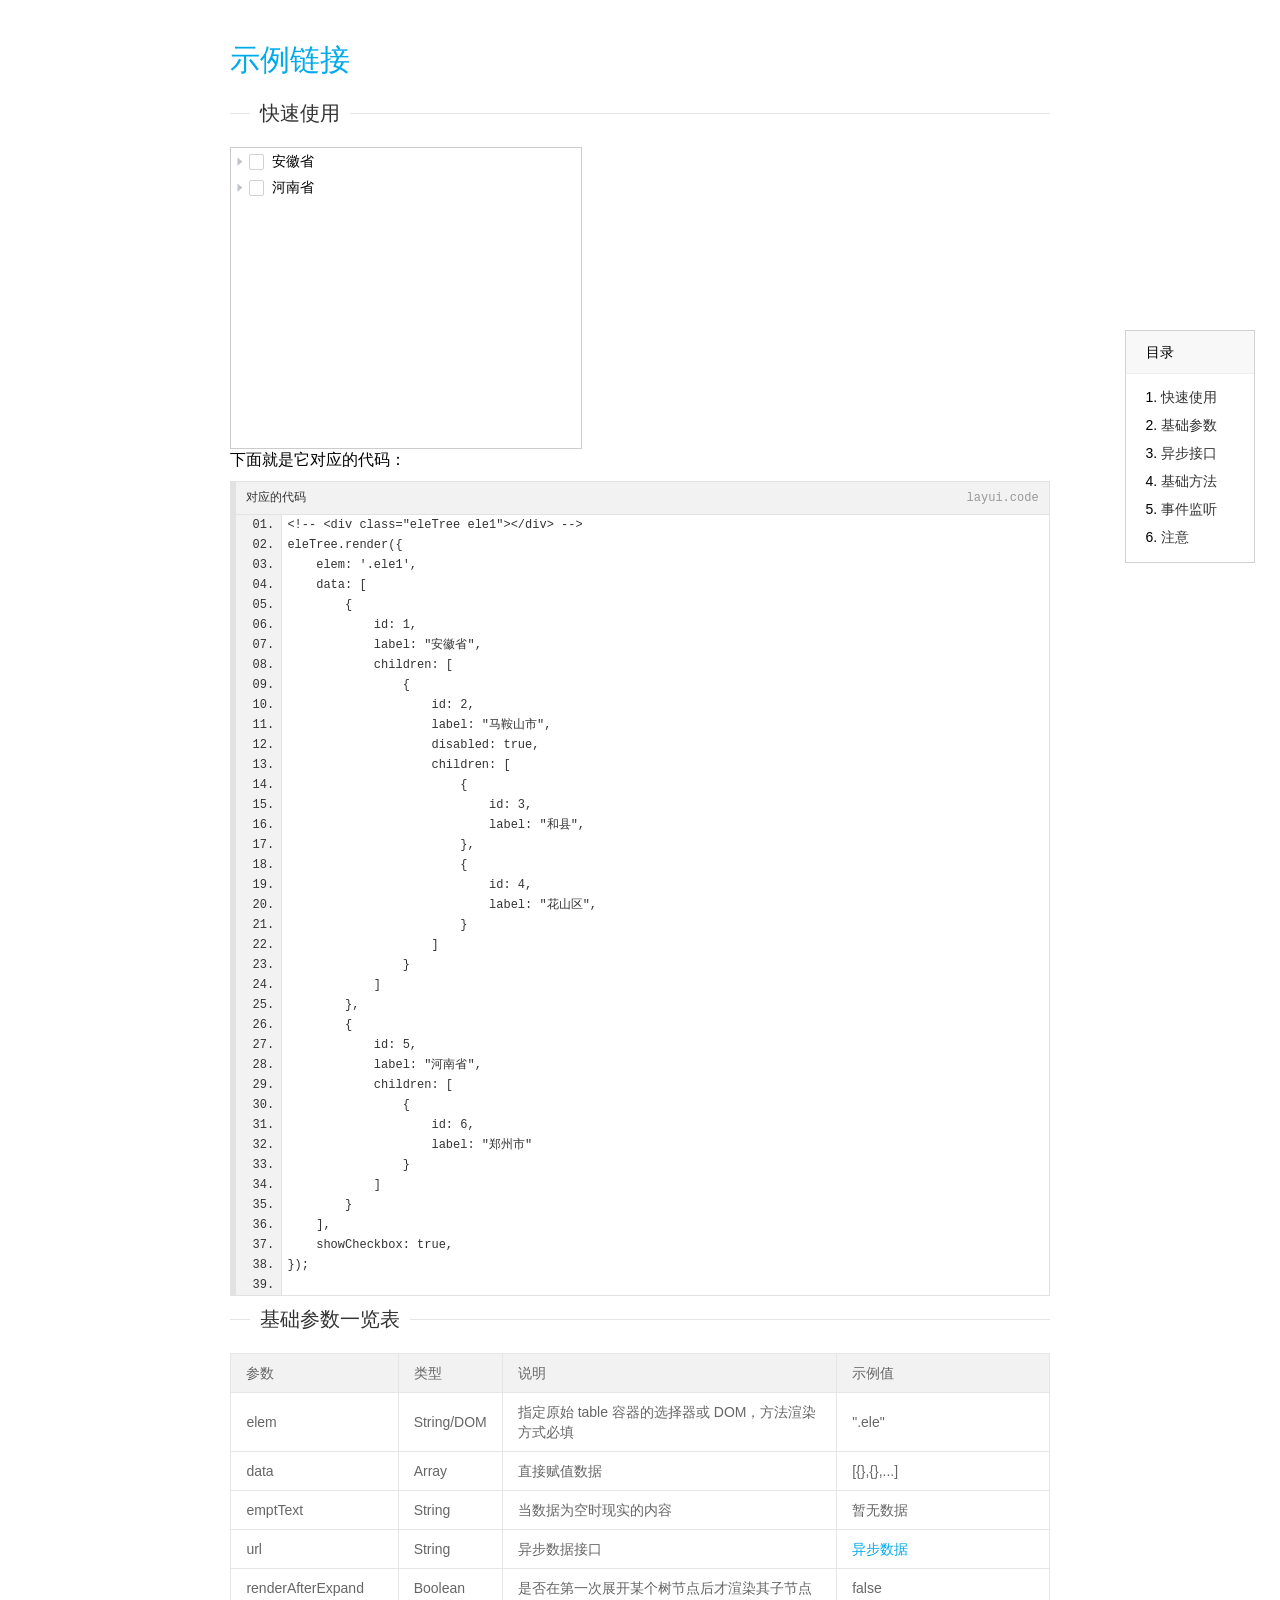
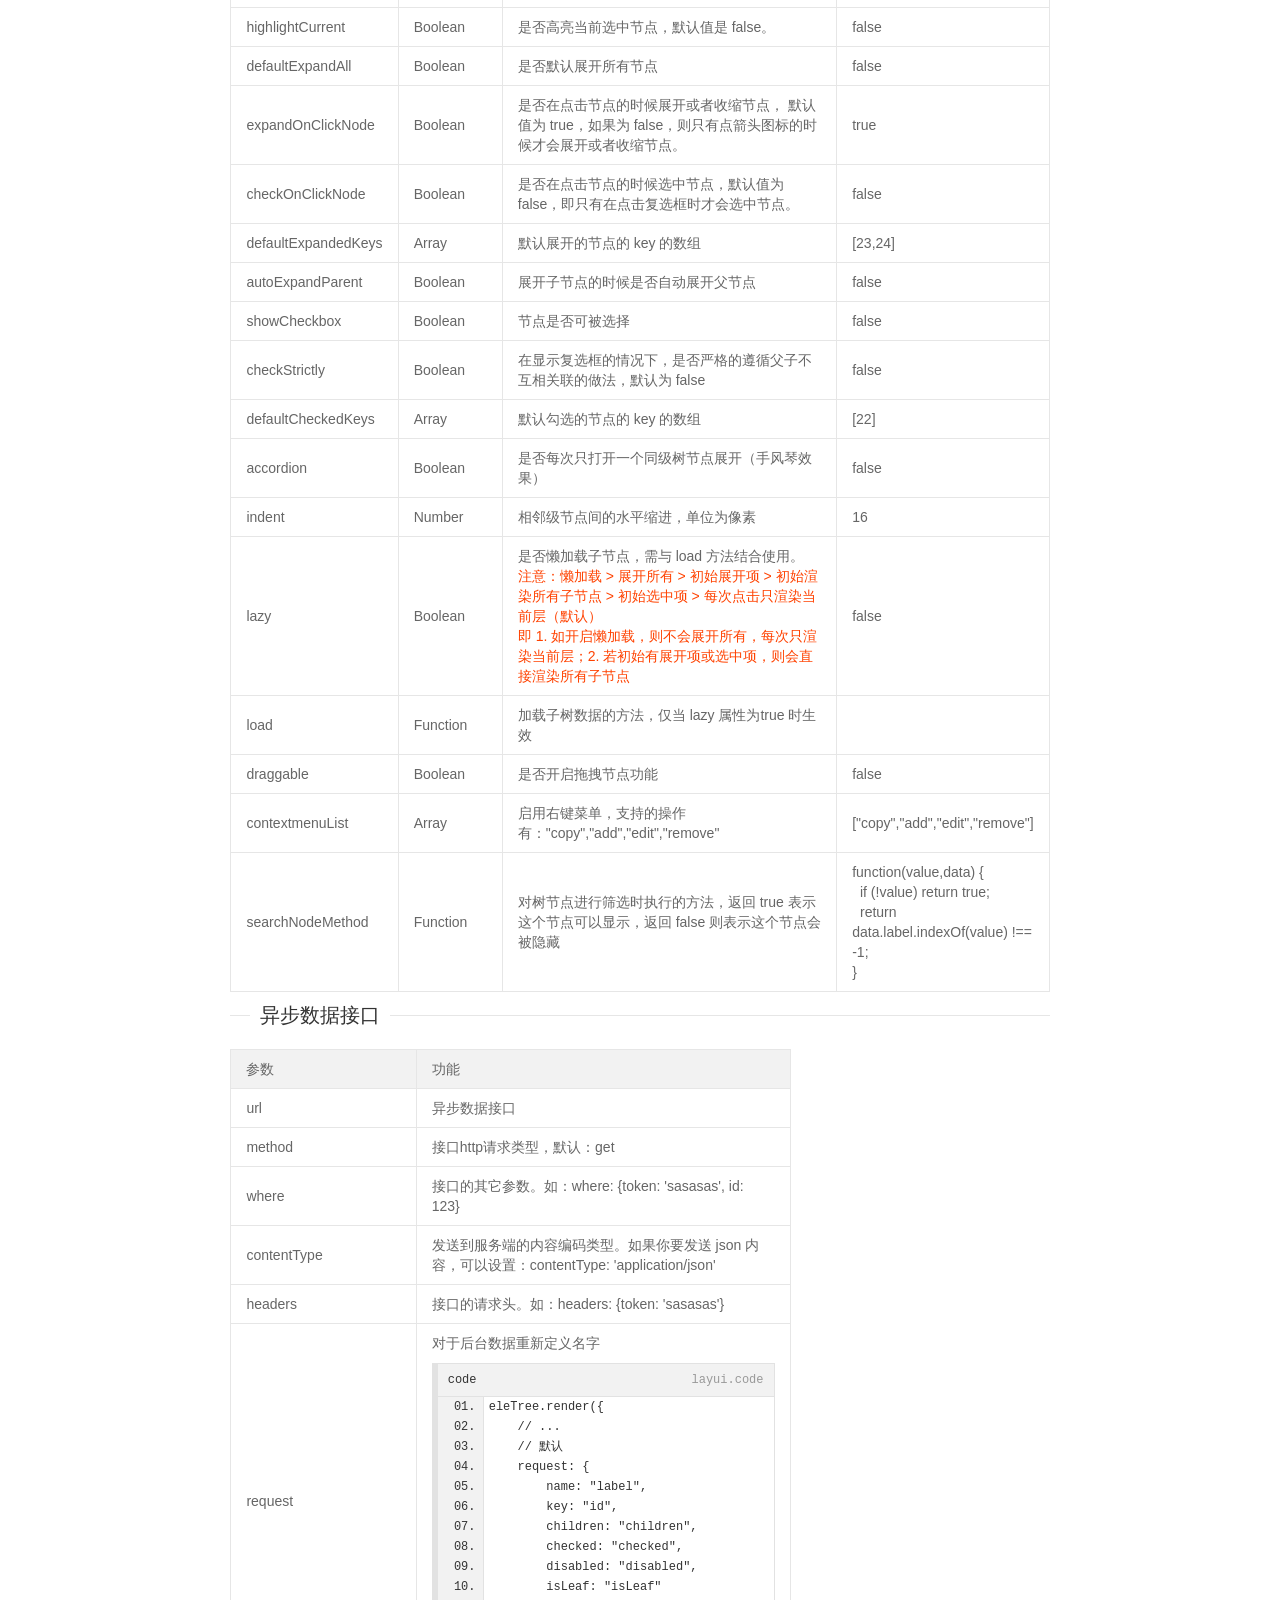
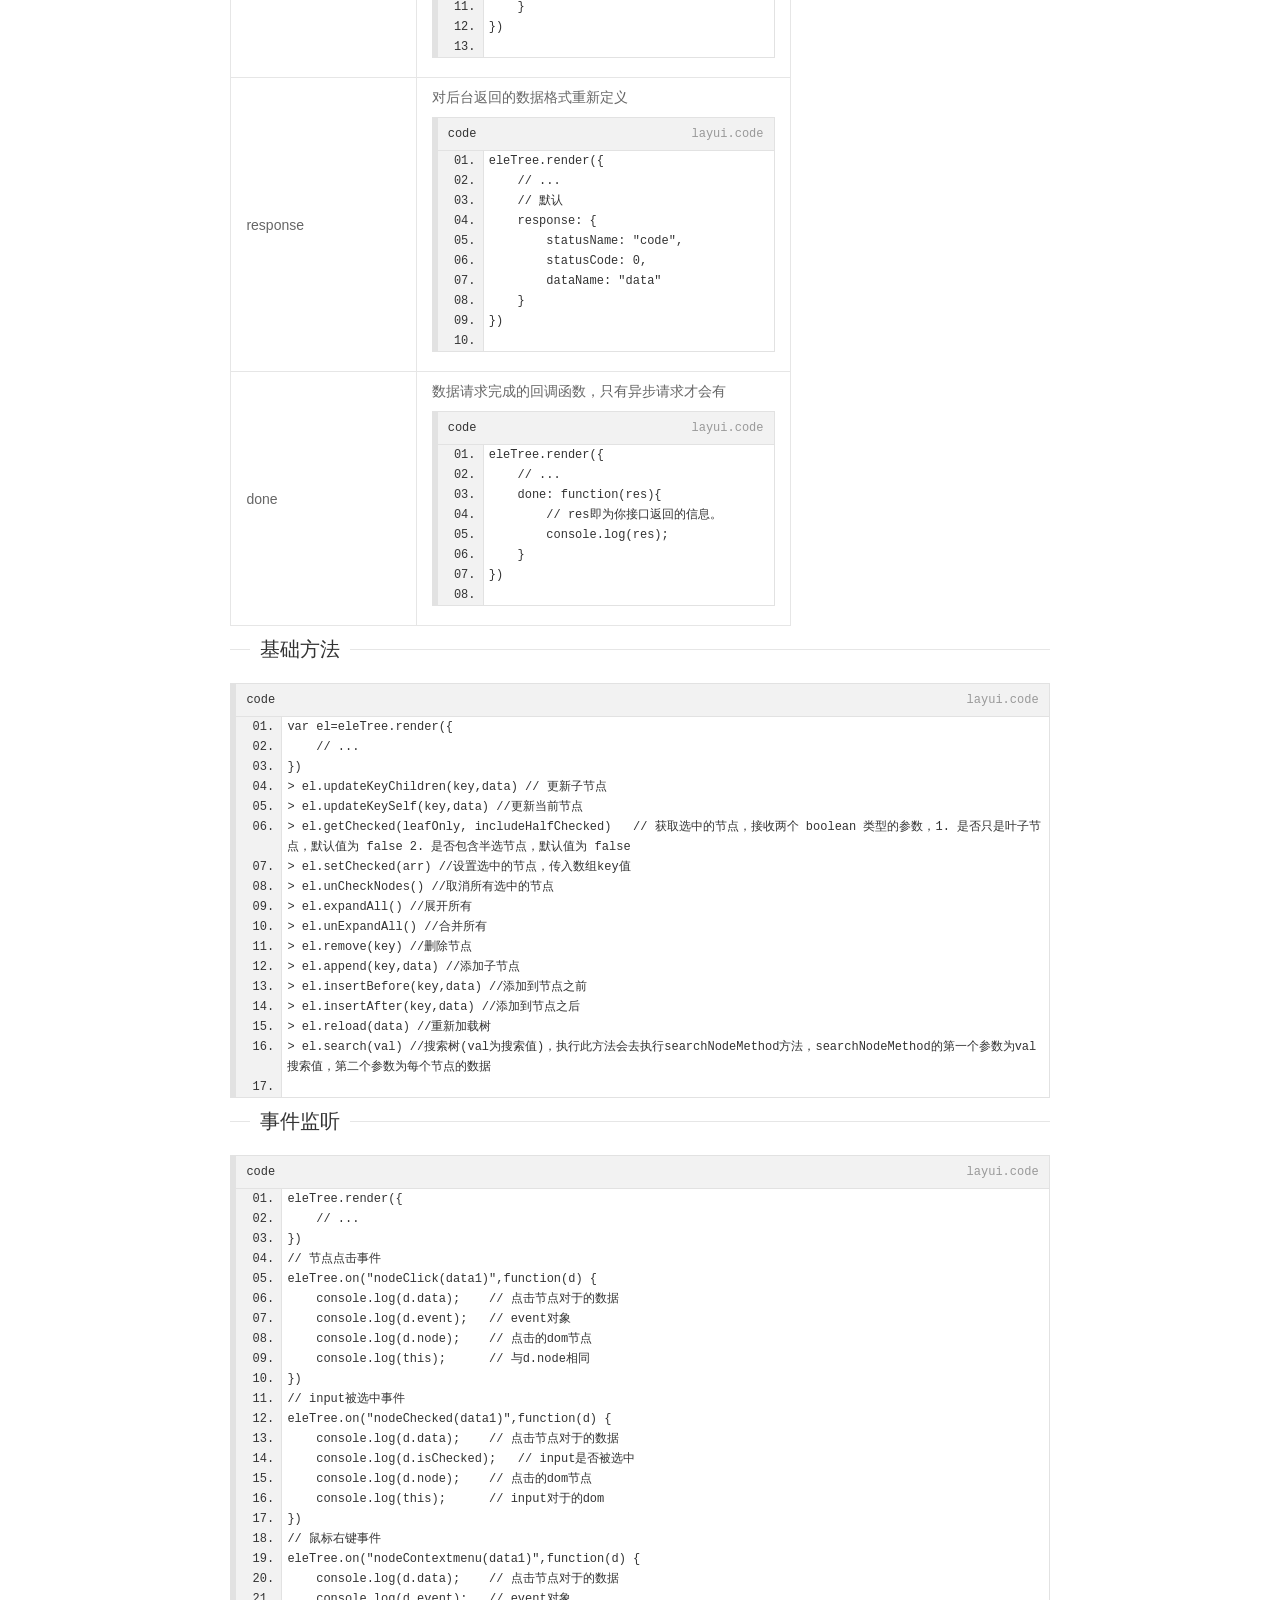
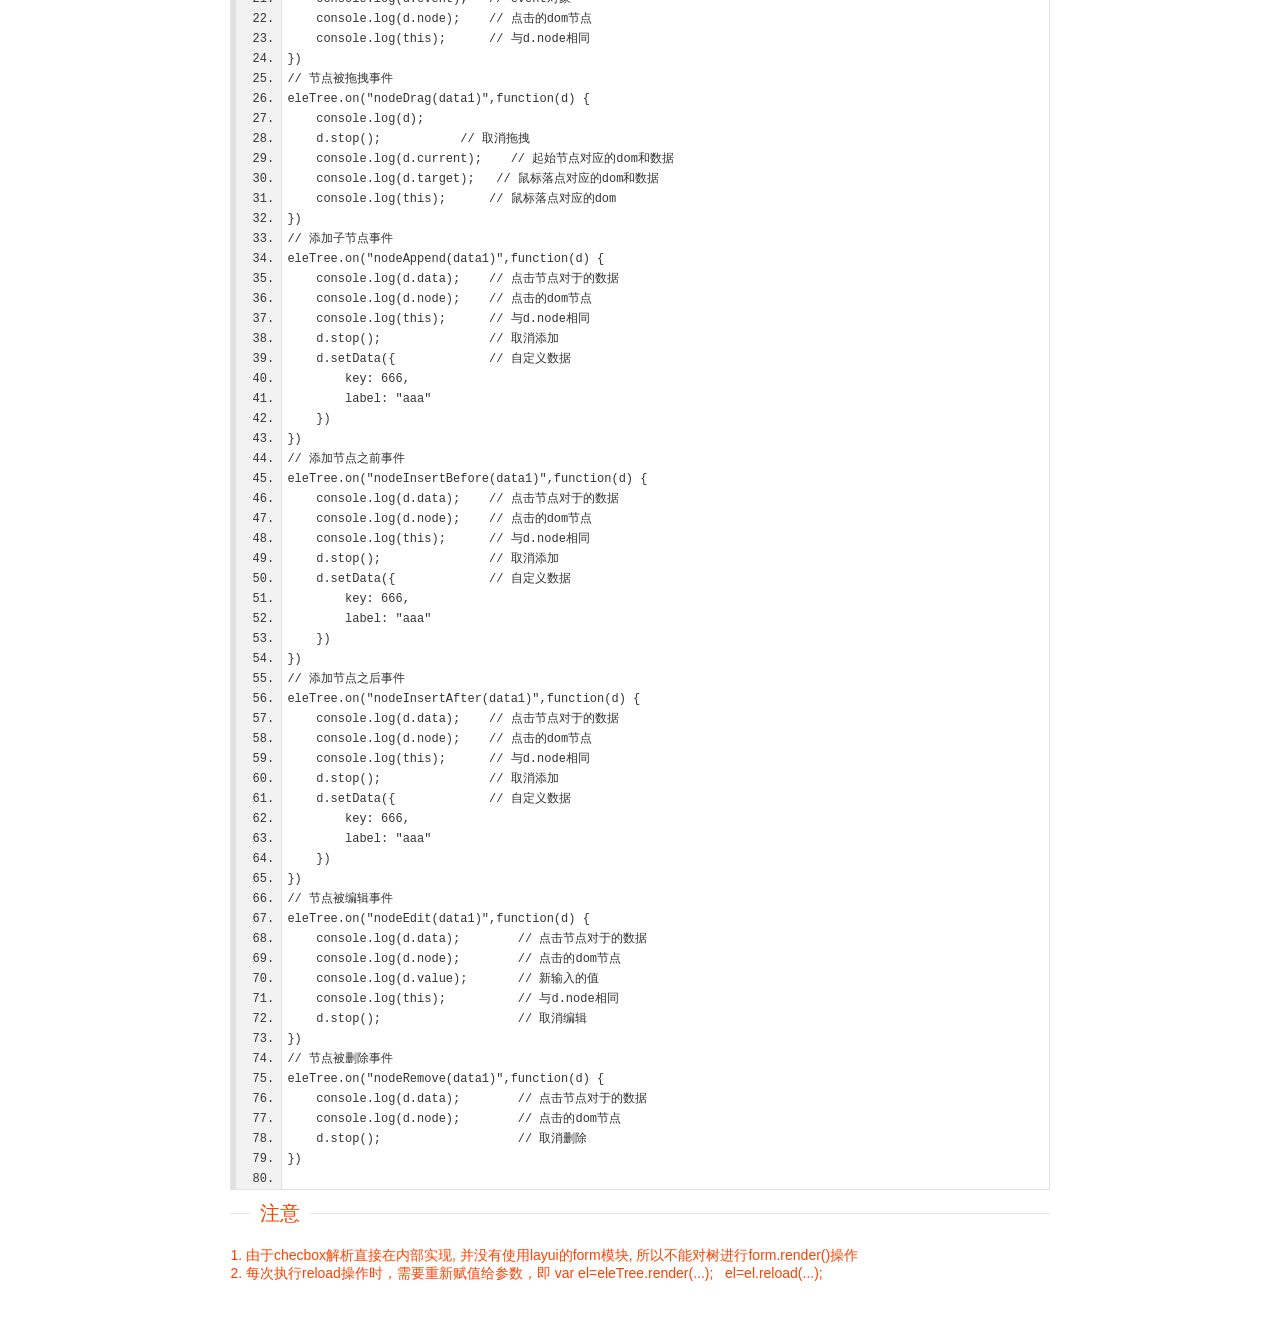
<file: src/main/webapp/web/common/eleTree/eleTree/index.html>
<!DOCTYPE html>
<html lang="en">
<head>
    <meta charset="UTF-8">
    <meta name="viewport" content="width=device-width, initial-scale=1.0">
    <meta http-equiv="X-UA-Compatible" content="ie=edge">
    <title>Document</title>
    <link rel="stylesheet" href="../layui/css/layui.css" media="all">
    <link rel="stylesheet" href="../eleTree/eleTree.css" media="all">
    <style>
        html,body{
            width: 80%;
            margin: 0 auto;
            background-color: #fff;
            padding: 15px 0px 30px 0px;
        }
        .eleTree{
            width: 350px;
            height: 300px;
            border: 1px solid #ccc;
            overflow: hidden;
        }
        .red{
            color: #ff4200;
        }
        .blue{
            color: #01AAED;
        }
        a:hover{
            color: #01AAED;
        }

        .nav{
            position: fixed;
            right: 25px;
            top: calc(50% - 120px);
            border: 1px solid #d2d2d2;
            background-color:#fff;
            z-index: 100000;
        }
        .nav-title{
            background-color: #F8F8F8; 
            padding:0 80px 0 20px;
            margin: 0px;
            height: 42px;
            line-height: 42px;
            border-bottom: 1px solid #eee;
        }
        .nav ul{
            padding:10px 0px 10px 35px;
        }
        .nav ul li{
            padding: 5px 0px;
            list-style-type: decimal;
        }
        .nav ul a{
            color: #333;
            font-size: 14px;
            text-decoration: none;
        }
    </style>
</head>
<body>
    <div class="nav">
        <h5 class="nav-title">目录</h5>
        <ul>
            <li><a href="#use">快速使用</a></li>
            <li><a href="#options">基础参数</a></li>
            <li><a href="#async">异步接口</a></li>
            <li><a href="#baseMethod">基础方法</a></li>
            <li><a href="#eventLis">事件监听</a></li>
            <li><a href="#notice">注意</a></li>
            
        </ul>
    </div>
    <a href="../eleTree/test.html" class="blue" style="line-height: 60px;font-size: 30px;">示例链接</a>
    <fieldset class="layui-elem-field layui-field-title site-title">
        <legend>
            <a name="use">快速使用</a>
        </legend>
    </fieldset>
    <div class="content1">
        <div class="eleTree ele1"></div>
        <h3>下面就是它对应的代码：</h3>
        <pre class="layui-code pre1">
<!-- <div class="eleTree ele1"></div> -->
eleTree.render({
    elem: '.ele1',
    data: [
        {
            id: 1,
            label: "安徽省",
            children: [
                {
                    id: 2,
                    label: "马鞍山市",
                    disabled: true,
                    children: [
                        {
                            id: 3,
                            label: "和县",
                        },
                        {
                            id: 4,
                            label: "花山区",
                        }
                    ]
                }
            ]
        },
        {
            id: 5,
            label: "河南省",
            children: [
                {
                    id: 6,
                    label: "郑州市"
                }
            ]
        }
    ],
    showCheckbox: true,
});
        </pre> 
    </div>

    <fieldset class="layui-elem-field layui-field-title site-title">
        <legend>
            <a name="options">基础参数一览表</a>
        </legend>
    </fieldset>
    <table class="layui-table">
        <colgroup>
            <col width="100">
            <col width="100">
            <col>
            <col width="150">
        </colgroup>
        <thead>
            <tr>
                <th>参数</th>
                <th>类型</th>
                <th>说明</th>
                <th>示例值</th>
            </tr> 
        </thead>
        <tbody>
            <tr>
                <td>elem</td>
                <td>String/DOM</td>
                <td>指定原始 table 容器的选择器或 DOM，方法渲染方式必填</td>
                <td>".ele"</td>
            </tr>
            <tr>
                <td>data</td>
                <td>Array</td>
                <td>直接赋值数据</td>
                <td>[{},{},...]</td>
            </tr>
            <tr>
                <td>emptText</td>
                <td>String</td>
                <td>当数据为空时现实的内容</td>
                <td>暂无数据</td>
            </tr>
            <tr>
                <td>url</td>
                <td>String</td>
                <td>异步数据接口</td>
                <td><a href="#async" class="blue">异步数据</a></td>
            </tr>
            <tr>
                <td>renderAfterExpand</td>
                <td>Boolean</td>
                <td>是否在第一次展开某个树节点后才渲染其子节点</td>
                <td>false</td>
            </tr>
            <tr>
                <td>highlightCurrent</td>
                <td>Boolean</td>
                <td>是否高亮当前选中节点，默认值是 false。</td>
                <td>false</td>
            </tr>
            <tr>
                <td>defaultExpandAll</td>
                <td>Boolean</td>
                <td>是否默认展开所有节点</td>
                <td>false</td>
            </tr>
            <tr>
                <td>expandOnClickNode</td>
                <td>Boolean</td>
                <td>是否在点击节点的时候展开或者收缩节点， 默认值为 true，如果为 false，则只有点箭头图标的时候才会展开或者收缩节点。</td>
                <td>true</td>
            </tr>
            <tr>
                <td>checkOnClickNode</td>
                <td>Boolean</td>
                <td>是否在点击节点的时候选中节点，默认值为 false，即只有在点击复选框时才会选中节点。</td>
                <td>false</td>
            </tr>
            <tr>
                <td>defaultExpandedKeys</td>
                <td>Array</td>
                <td>默认展开的节点的 key 的数组</td>
                <td>[23,24]</td>
            </tr>
            <tr>
                <td>autoExpandParent</td>
                <td>Boolean</td>
                <td>展开子节点的时候是否自动展开父节点</td>
                <td>false</td>
            </tr>
            <tr>
                <td>showCheckbox</td>
                <td>Boolean</td>
                <td>节点是否可被选择</td>
                <td>false</td>
            </tr>
            <tr>
                <td>checkStrictly</td>
                <td>Boolean</td>
                <td>在显示复选框的情况下，是否严格的遵循父子不互相关联的做法，默认为 false</td>
                <td>false</td>
            </tr>
            <tr>
                <td>defaultCheckedKeys</td>
                <td>Array</td>
                <td>默认勾选的节点的 key 的数组</td>
                <td>[22]</td>
            </tr>
            <tr>
                <td>accordion</td>
                <td>Boolean</td>
                <td>是否每次只打开一个同级树节点展开（手风琴效果）</td>
                <td>false</td>
            </tr>
            <tr>
                <td>indent</td>
                <td>Number</td>
                <td>相邻级节点间的水平缩进，单位为像素</td>
                <td>16</td>
            </tr>
            <tr>
                <td>lazy</td>
                <td>Boolean</td>
                <td>是否懒加载子节点，需与 load 方法结合使用。
                    <div class="red">注意：懒加载 > 展开所有 > 初始展开项 > 初始渲染所有子节点 > 初始选中项 > 每次点击只渲染当前层（默认）</div>
                    <div class="red">即 1. 如开启懒加载，则不会展开所有，每次只渲染当前层；2. 若初始有展开项或选中项，则会直接渲染所有子节点</div>
                </td>
                <td>false</td>
            </tr>
            <tr>
                <td>load</td>
                <td>Function</td>
                <td>加载子树数据的方法，仅当 lazy 属性为true 时生效</td>
                <td></td>
            </tr>
            <tr>
                <td>draggable</td>
                <td>Boolean</td>
                <td>是否开启拖拽节点功能</td>
                <td>false</td>
            </tr>
            <tr>
                <td>contextmenuList</td>
                <td>Array</td>
                <td>启用右键菜单，支持的操作有："copy","add","edit","remove"</td>
                <td>["copy","add","edit","remove"]</td>
            </tr>
            <tr>
                <td>searchNodeMethod</td>
                <td>Function</td>
                <td>对树节点进行筛选时执行的方法，返回 true 表示这个节点可以显示，返回 false 则表示这个节点会被隐藏</td>
                <td>
                    function(value,data) {</br>
                        &nbsp;&nbsp;if (!value) return true;
                        &nbsp;&nbsp;return data.label.indexOf(value) !== -1;</br>
                    }
                </td>
            </tr>
        </tbody>
    </table>

    <fieldset class="layui-elem-field layui-field-title site-title">
        <legend>
            <a name="async">异步数据接口</a>
        </legend>
    </fieldset>
    <table class="layui-table">
        <colgroup>
            <col width="100">
            <col width="100">
            <col>
            <col width="150">
        </colgroup>
        <thead>
            <tr>
                <th>参数</th>
                <th>功能</th>
            </tr> 
        </thead>
        <tbody>
            <tr>
                <td>url</td>
                <td>异步数据接口</td>
            </tr>
            <tr>
                <td>method</td>
                <td>接口http请求类型，默认：get</td>
            </tr>
            <tr>
                <td>where</td>
                <td>接口的其它参数。如：where: {token: 'sasasas', id: 123}</td>
            </tr>
            <tr>
                <td>contentType</td>
                <td>发送到服务端的内容编码类型。如果你要发送 json 内容，可以设置：contentType: 'application/json'</td>
            </tr>
            <tr>
                <td>headers</td>
                <td>接口的请求头。如：headers: {token: 'sasasas'}</td>
            </tr>
            <tr>
                <td>request</td>
                <td>对于后台数据重新定义名字 
<pre class="layui-code req1">
eleTree.render({
    // ...
    // 默认
    request: {
        name: "label",
        key: "id",
        children: "children",
        checked: "checked",
        disabled: "disabled",
        isLeaf: "isLeaf"
    }
})
</pre> 
                </td>
                <tr>
                    <td>response</td>
                    <td>对后台返回的数据格式重新定义
<pre class="layui-code req1">
eleTree.render({
    // ...
    // 默认
    response: {
        statusName: "code",
        statusCode: 0,
        dataName: "data"
    }
})
</pre> 
                    </td>
            </tr>
            <tr>
                <td>done</td>
                <td>数据请求完成的回调函数，只有异步请求才会有
<pre class="layui-code req1">
eleTree.render({
    // ...
    done: function(res){
        // res即为你接口返回的信息。
        console.log(res);
    }
})
</pre> 
                </td>
            </tr>
        </tbody>
    </table>
    
    <fieldset class="layui-elem-field layui-field-title site-title">
        <legend>
            <a name="baseMethod">基础方法</a>
        </legend>
    </fieldset>
    <pre class="layui-code req1">
var el=eleTree.render({
    // ...
})
> el.updateKeyChildren(key,data) // 更新子节点
> el.updateKeySelf(key,data) //更新当前节点
> el.getChecked(leafOnly, includeHalfChecked)   // 获取选中的节点，接收两个 boolean 类型的参数，1. 是否只是叶子节点，默认值为 false 2. 是否包含半选节点，默认值为 false
> el.setChecked(arr) //设置选中的节点，传入数组key值
> el.unCheckNodes() //取消所有选中的节点
> el.expandAll() //展开所有
> el.unExpandAll() //合并所有
> el.remove(key) //删除节点
> el.append(key,data) //添加子节点
> el.insertBefore(key,data) //添加到节点之前
> el.insertAfter(key,data) //添加到节点之后
> el.reload(data) //重新加载树
> el.search(val) //搜索树(val为搜索值)，执行此方法会去执行searchNodeMethod方法，searchNodeMethod的第一个参数为val搜索值，第二个参数为每个节点的数据
    </pre> 
    
    <fieldset class="layui-elem-field layui-field-title site-title">
        <legend>
            <a name="eventLis">事件监听</a>
        </legend>
    </fieldset>
    <pre class="layui-code req1">
eleTree.render({
    // ...
})
// 节点点击事件
eleTree.on("nodeClick(data1)",function(d) {
    console.log(d.data);    // 点击节点对于的数据
    console.log(d.event);   // event对象
    console.log(d.node);    // 点击的dom节点
    console.log(this);      // 与d.node相同
}) 
// input被选中事件
eleTree.on("nodeChecked(data1)",function(d) {
    console.log(d.data);    // 点击节点对于的数据
    console.log(d.isChecked);   // input是否被选中
    console.log(d.node);    // 点击的dom节点
    console.log(this);      // input对于的dom
})
// 鼠标右键事件
eleTree.on("nodeContextmenu(data1)",function(d) {
    console.log(d.data);    // 点击节点对于的数据
    console.log(d.event);   // event对象
    console.log(d.node);    // 点击的dom节点
    console.log(this);      // 与d.node相同
})
// 节点被拖拽事件
eleTree.on("nodeDrag(data1)",function(d) {
    console.log(d);
    d.stop();           // 取消拖拽
    console.log(d.current);    // 起始节点对应的dom和数据
    console.log(d.target);   // 鼠标落点对应的dom和数据
    console.log(this);      // 鼠标落点对应的dom
})
// 添加子节点事件
eleTree.on("nodeAppend(data1)",function(d) {
    console.log(d.data);    // 点击节点对于的数据
    console.log(d.node);    // 点击的dom节点
    console.log(this);      // 与d.node相同
    d.stop();               // 取消添加
    d.setData({             // 自定义数据
        key: 666,
        label: "aaa"
    })
})
// 添加节点之前事件
eleTree.on("nodeInsertBefore(data1)",function(d) {
    console.log(d.data);    // 点击节点对于的数据
    console.log(d.node);    // 点击的dom节点
    console.log(this);      // 与d.node相同
    d.stop();               // 取消添加
    d.setData({             // 自定义数据
        key: 666,
        label: "aaa"
    })
})
// 添加节点之后事件
eleTree.on("nodeInsertAfter(data1)",function(d) {
    console.log(d.data);    // 点击节点对于的数据
    console.log(d.node);    // 点击的dom节点
    console.log(this);      // 与d.node相同
    d.stop();               // 取消添加
    d.setData({             // 自定义数据
        key: 666,
        label: "aaa"
    })
})
// 节点被编辑事件
eleTree.on("nodeEdit(data1)",function(d) {
    console.log(d.data);        // 点击节点对于的数据
    console.log(d.node);        // 点击的dom节点
    console.log(d.value);       // 新输入的值
    console.log(this);          // 与d.node相同
    d.stop();                   // 取消编辑
})
// 节点被删除事件
eleTree.on("nodeRemove(data1)",function(d) {
    console.log(d.data);        // 点击节点对于的数据
    console.log(d.node);        // 点击的dom节点
    d.stop();                   // 取消删除
})
    </pre> 
    
    <fieldset class="layui-elem-field layui-field-title site-title">
        <legend>
            <a name="notice" class="red">注意</a>
        </legend>
    </fieldset>
    <p class="red">1. 由于checbox解析直接在内部实现, 并没有使用layui的form模块, 所以不能对树进行form.render()操作</p>
    <p class="red">2. 每次执行reload操作时，需要重新赋值给参数，即 var el=eleTree.render(...);&nbsp;&nbsp; el=el.reload(...);</p>



    <script src="../layui/layui.js"></script>
    <script>
        
        layui.config({
            base: "../layui/lay/mymodules/"
        }).use(['jquery','table','eleTree','code'], function(){
            var $ = layui.jquery;
            var eleTree = layui.eleTree;
            var table = layui.table;
            var code = layui.code;

            var data=[
                {
                    id: 1,
                    label: "安徽省",
                    children: [
                        {
                            id: 2,
                            label: "马鞍山市",
                            disabled: true,
                            children: [
                                {
                                    id: 3,
                                    label: "和县",
                                },
                                {
                                    id: 4,
                                    label: "花山区",
                                }
                            ]
                        }
                    ]
                },
                {
                    id: 5,
                    label: "河南省",
                    children: [
                        {
                            id: 6,
                            label: "郑州市"
                        }
                    ]
                }
            ]
            
            eleTree.render({
                elem: '.ele1',
                data: data,
                showCheckbox: true,
            });
            layui.code({elem: ".pre1",about: true,title: "对应的代码",encode: true});
            layui.code({elem: ".req1",about: true,title: "code",encode: true});
            
        });
    </script>

</body>
</html>
</file>
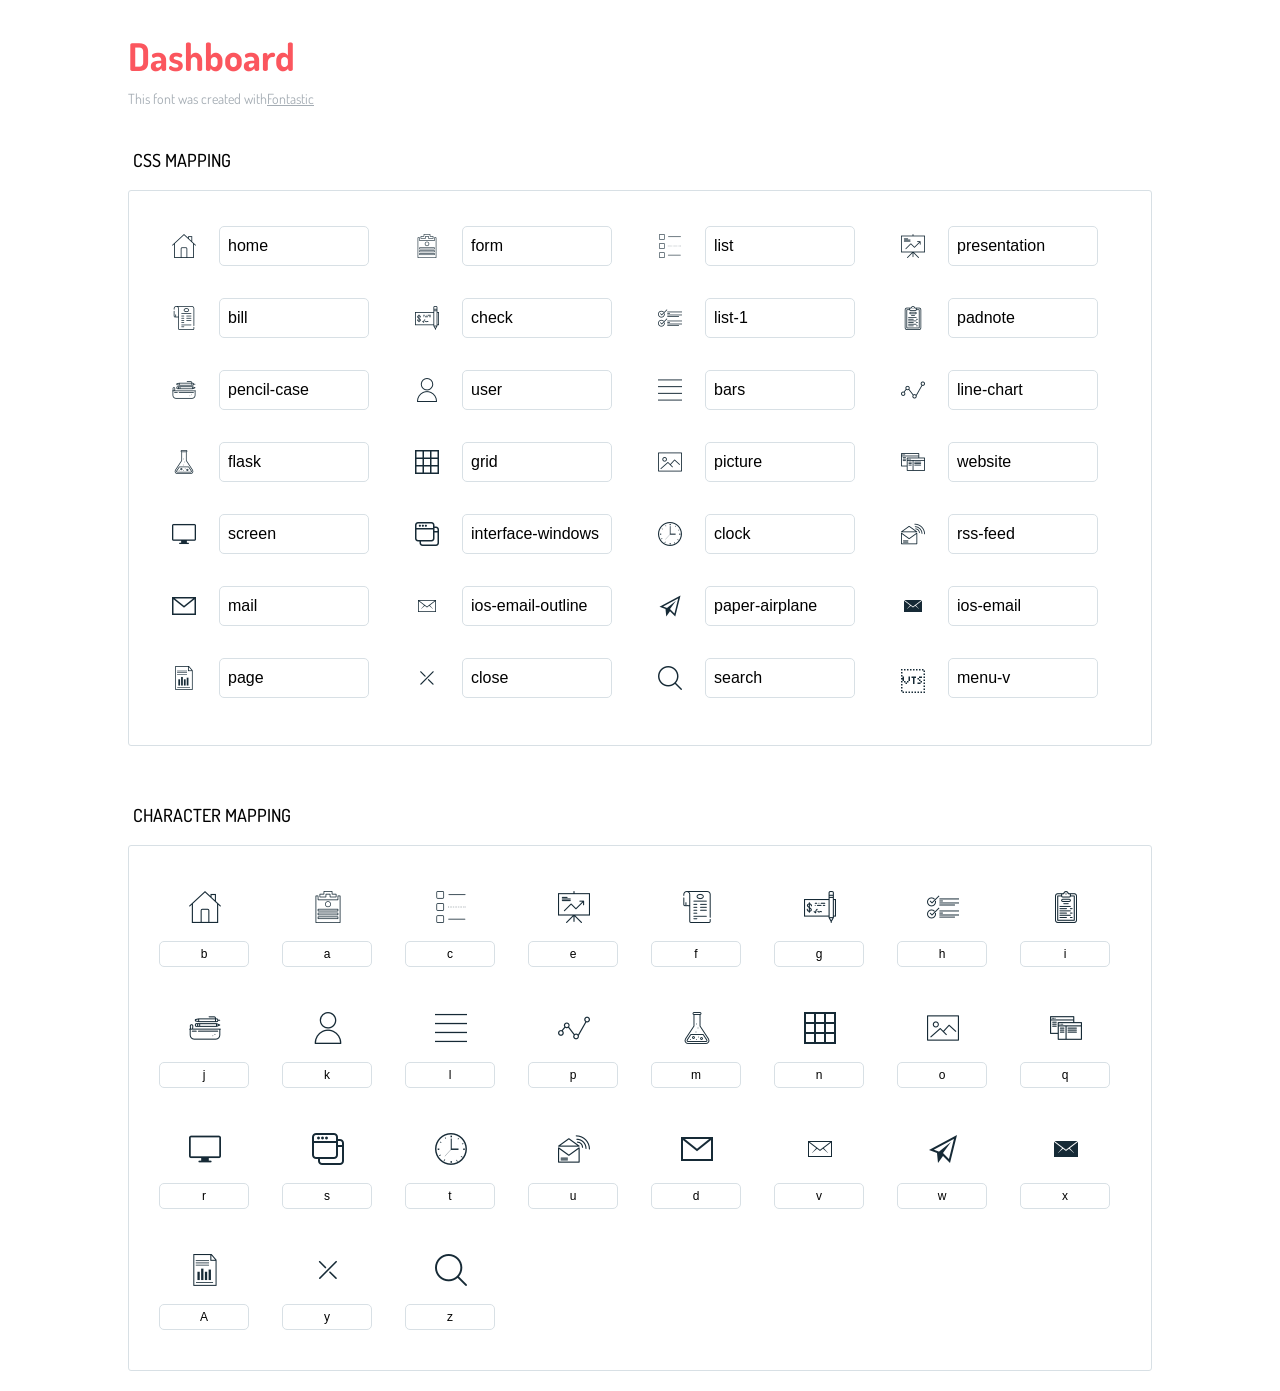
<file: src/main/webapp/web/common/icons-reference/icons-reference.html>
<!DOCTYPE html>
<html lang="en">
  <head>
    <meta charset="utf-8">
    <meta http-equiv="X-UA-Compatible" content="IE=edge,chrome=1">
    <meta name="viewport" content="width=device-width,initial-scale=1">
    <title>Font Reference - Dashboard</title>
    <link href="http://fonts.googleapis.com/css?family=Dosis:400,500,700" rel="stylesheet" type="text/css">
    <link rel="stylesheet" href="styles.css">
    <style type="text/css">html,body,div,span,applet,object,iframe,h1,h2,h3,h4,h5,h6,p,blockquote,pre,a,abbr,acronym,address,big,cite,code,del,dfn,em,img,ins,kbd,q,s,samp,small,strike,strong,sub,sup,tt,var,dl,dt,dd,ol,ul,li,fieldset,form,label,legend,table,caption,tbody,tfoot,thead,tr,th,td{margin:0;padding:0;border:0;outline:0;font-weight:inherit;font-style:inherit;font-family:inherit;font-size:100%;vertical-align:baseline}body{line-height:1;color:#000;background:#fff}ol,ul{list-style:none}table{border-collapse:separate;border-spacing:0;vertical-align:middle}caption,th,td{text-align:left;font-weight:normal;vertical-align:middle}a img{border:none}*{-webkit-box-sizing:border-box;-moz-box-sizing:border-box;box-sizing:border-box}body{font-family:'Dosis','Tahoma',sans-serif}.container{margin:15px auto;width:80%}h1{margin:40px 0 20px;font-weight:700;font-size:38px;line-height:32px;color:#fb565e}h2{font-size:18px;padding:0 0 21px 5px;margin:45px 0 0 0;text-transform:uppercase;font-weight:500}.small{font-size:14px;color:#a5adb4;}.small a{color:#a5adb4;}.small a:hover{color:#fb565e}.glyphs.character-mapping{margin:0 0 20px 0;padding:20px 0 20px 30px;color:rgba(0,0,0,0.5);border:1px solid #d8e0e5;-webkit-border-radius:3px;border-radius:3px;}.glyphs.character-mapping li{margin:0 30px 20px 0;display:inline-block;width:90px}.glyphs.character-mapping .icon{margin:10px 0 10px 15px;padding:15px;position:relative;width:55px;height:55px;color:#162a36 !important;overflow:hidden;-webkit-border-radius:3px;border-radius:3px;font-size:32px;}.glyphs.character-mapping .icon svg{fill:#000}.glyphs.character-mapping input{margin:0;padding:5px 0;line-height:12px;font-size:12px;display:block;width:100%;border:1px solid #d8e0e5;-webkit-border-radius:5px;border-radius:5px;text-align:center;outline:0;}.glyphs.character-mapping input:focus{border:1px solid #fbde4a;-webkit-box-shadow:inset 0 0 3px #fbde4a;box-shadow:inset 0 0 3px #fbde4a}.glyphs.character-mapping input:hover{-webkit-box-shadow:inset 0 0 3px #fbde4a;box-shadow:inset 0 0 3px #fbde4a}.glyphs.css-mapping{margin:0 0 60px 0;padding:30px 0 20px 30px;color:rgba(0,0,0,0.5);border:1px solid #d8e0e5;-webkit-border-radius:3px;border-radius:3px;}.glyphs.css-mapping li{margin:0 30px 20px 0;padding:0;display:inline-block;overflow:hidden}.glyphs.css-mapping .icon{margin:0;margin-right:10px;padding:13px;height:50px;width:50px;color:#162a36 !important;overflow:hidden;float:left;font-size:24px}.glyphs.css-mapping input{margin:0;margin-top:5px;padding:8px;line-height:16px;font-size:16px;display:block;width:150px;height:40px;border:1px solid #d8e0e5;-webkit-border-radius:5px;border-radius:5px;background:#fff;outline:0;float:right;}.glyphs.css-mapping input:focus{border:1px solid #fbde4a;-webkit-box-shadow:inset 0 0 3px #fbde4a;box-shadow:inset 0 0 3px #fbde4a}.glyphs.css-mapping input:hover{-webkit-box-shadow:inset 0 0 3px #fbde4a;box-shadow:inset 0 0 3px #fbde4a}</style>
  </head>
  <body>
    <div class="container">
      <h1>Dashboard</h1>
      <p class="small">This font was created with<a href="http://fontastic.me/">Fontastic</a></p>
      <h2>CSS mapping</h2>
      <ul class="glyphs css-mapping">
        <li>
          <div class="icon icon-home"></div>
          <input type="text" readonly="readonly" value="home">
        </li>
        <li>
          <div class="icon icon-form"></div>
          <input type="text" readonly="readonly" value="form">
        </li>
        <li>
          <div class="icon icon-list"></div>
          <input type="text" readonly="readonly" value="list">
        </li>
        <li>
          <div class="icon icon-presentation"></div>
          <input type="text" readonly="readonly" value="presentation">
        </li>
        <li>
          <div class="icon icon-bill"></div>
          <input type="text" readonly="readonly" value="bill">
        </li>
        <li>
          <div class="icon icon-check"></div>
          <input type="text" readonly="readonly" value="check">
        </li>
        <li>
          <div class="icon icon-list-1"></div>
          <input type="text" readonly="readonly" value="list-1">
        </li>
        <li>
          <div class="icon icon-padnote"></div>
          <input type="text" readonly="readonly" value="padnote">
        </li>
        <li>
          <div class="icon icon-pencil-case"></div>
          <input type="text" readonly="readonly" value="pencil-case">
        </li>
        <li>
          <div class="icon icon-user"></div>
          <input type="text" readonly="readonly" value="user">
        </li>
        <li>
          <div class="icon icon-bars"></div>
          <input type="text" readonly="readonly" value="bars">
        </li>
        <li>
          <div class="icon icon-line-chart"></div>
          <input type="text" readonly="readonly" value="line-chart">
        </li>
        <li>
          <div class="icon icon-flask"></div>
          <input type="text" readonly="readonly" value="flask">
        </li>
        <li>
          <div class="icon icon-grid"></div>
          <input type="text" readonly="readonly" value="grid">
        </li>
        <li>
          <div class="icon icon-picture"></div>
          <input type="text" readonly="readonly" value="picture">
        </li>
        <li>
          <div class="icon icon-website"></div>
          <input type="text" readonly="readonly" value="website">
        </li>
        <li>
          <div class="icon icon-screen"></div>
          <input type="text" readonly="readonly" value="screen">
        </li>
        <li>
          <div class="icon icon-interface-windows"></div>
          <input type="text" readonly="readonly" value="interface-windows">
        </li>
        <li>
          <div class="icon icon-clock"></div>
          <input type="text" readonly="readonly" value="clock">
        </li>
        <li>
          <div class="icon icon-rss-feed"></div>
          <input type="text" readonly="readonly" value="rss-feed">
        </li>
        <li>
          <div class="icon icon-mail"></div>
          <input type="text" readonly="readonly" value="mail">
        </li>
        <li>
          <div class="icon icon-ios-email-outline"></div>
          <input type="text" readonly="readonly" value="ios-email-outline">
        </li>
        <li>
          <div class="icon icon-paper-airplane"></div>
          <input type="text" readonly="readonly" value="paper-airplane">
        </li>
        <li>
          <div class="icon icon-ios-email"></div>
          <input type="text" readonly="readonly" value="ios-email">
        </li>
        <li>
          <div class="icon icon-page"></div>
          <input type="text" readonly="readonly" value="page">
        </li>
        <li>
          <div class="icon icon-close"></div>
          <input type="text" readonly="readonly" value="close">
        </li>
        <li>
          <div class="icon icon-search"></div>
          <input type="text" readonly="readonly" value="search">
        </li> 
        <li> 
          <div class="icon icon-ellipsis-v"></div>
          <input type="text" readonly="readonly" value="menu-v">
        </li>
      </ul>
      <h2>Character mapping</h2>
      <ul class="glyphs character-mapping">
        <li>
          <div data-icon="b" class="icon"></div>
          <input type="text" readonly="readonly" value="b">
        </li>
        <li>
          <div data-icon="a" class="icon"></div>
          <input type="text" readonly="readonly" value="a">
        </li>
        <li>
          <div data-icon="c" class="icon"></div>
          <input type="text" readonly="readonly" value="c">
        </li>
        <li>
          <div data-icon="e" class="icon"></div>
          <input type="text" readonly="readonly" value="e">
        </li>
        <li>
          <div data-icon="f" class="icon"></div>
          <input type="text" readonly="readonly" value="f">
        </li>
        <li>
          <div data-icon="g" class="icon"></div>
          <input type="text" readonly="readonly" value="g">
        </li>
        <li>
          <div data-icon="h" class="icon"></div>
          <input type="text" readonly="readonly" value="h">
        </li>
        <li>
          <div data-icon="i" class="icon"></div>
          <input type="text" readonly="readonly" value="i">
        </li>
        <li>
          <div data-icon="j" class="icon"></div>
          <input type="text" readonly="readonly" value="j">
        </li>
        <li>
          <div data-icon="k" class="icon"></div>
          <input type="text" readonly="readonly" value="k">
        </li>
        <li>
          <div data-icon="l" class="icon"></div>
          <input type="text" readonly="readonly" value="l">
        </li>
        <li>
          <div data-icon="p" class="icon"></div>
          <input type="text" readonly="readonly" value="p">
        </li>
        <li>
          <div data-icon="m" class="icon"></div>
          <input type="text" readonly="readonly" value="m">
        </li>
        <li>
          <div data-icon="n" class="icon"></div>
          <input type="text" readonly="readonly" value="n">
        </li>
        <li>
          <div data-icon="o" class="icon"></div>
          <input type="text" readonly="readonly" value="o">
        </li>
        <li>
          <div data-icon="q" class="icon"></div>
          <input type="text" readonly="readonly" value="q">
        </li>
        <li>
          <div data-icon="r" class="icon"></div>
          <input type="text" readonly="readonly" value="r">
        </li>
        <li>
          <div data-icon="s" class="icon"></div>
          <input type="text" readonly="readonly" value="s">
        </li>
        <li>
          <div data-icon="t" class="icon"></div>
          <input type="text" readonly="readonly" value="t">
        </li>
        <li>
          <div data-icon="u" class="icon"></div>
          <input type="text" readonly="readonly" value="u">
        </li>
        <li>
          <div data-icon="d" class="icon"></div>
          <input type="text" readonly="readonly" value="d">
        </li>
        <li>
          <div data-icon="v" class="icon"></div>
          <input type="text" readonly="readonly" value="v">
        </li>
        <li>
          <div data-icon="w" class="icon"></div>
          <input type="text" readonly="readonly" value="w">
        </li>
        <li>
          <div data-icon="x" class="icon"></div>
          <input type="text" readonly="readonly" value="x">
        </li>
        <li>
          <div data-icon="A" class="icon"></div>
          <input type="text" readonly="readonly" value="A">
        </li>
        <li>
          <div data-icon="y" class="icon"></div>
          <input type="text" readonly="readonly" value="y">
        </li>
        <li>
          <div data-icon="z" class="icon"></div>
          <input type="text" readonly="readonly" value="z">
        </li>
      </ul>
    </div>
    <script>(function() {
  var glyphs, i, len, ref;

  ref = document.getElementsByClassName('glyphs');
  for (i = 0, len = ref.length; i < len; i++) {
    glyphs = ref[i];
    glyphs.addEventListener('click', function(event) {
      if (event.target.tagName === 'INPUT') {
        return event.target.select();
      }
    });
  }

}).call(this);

    </script>
  </body>
</html>
</file>
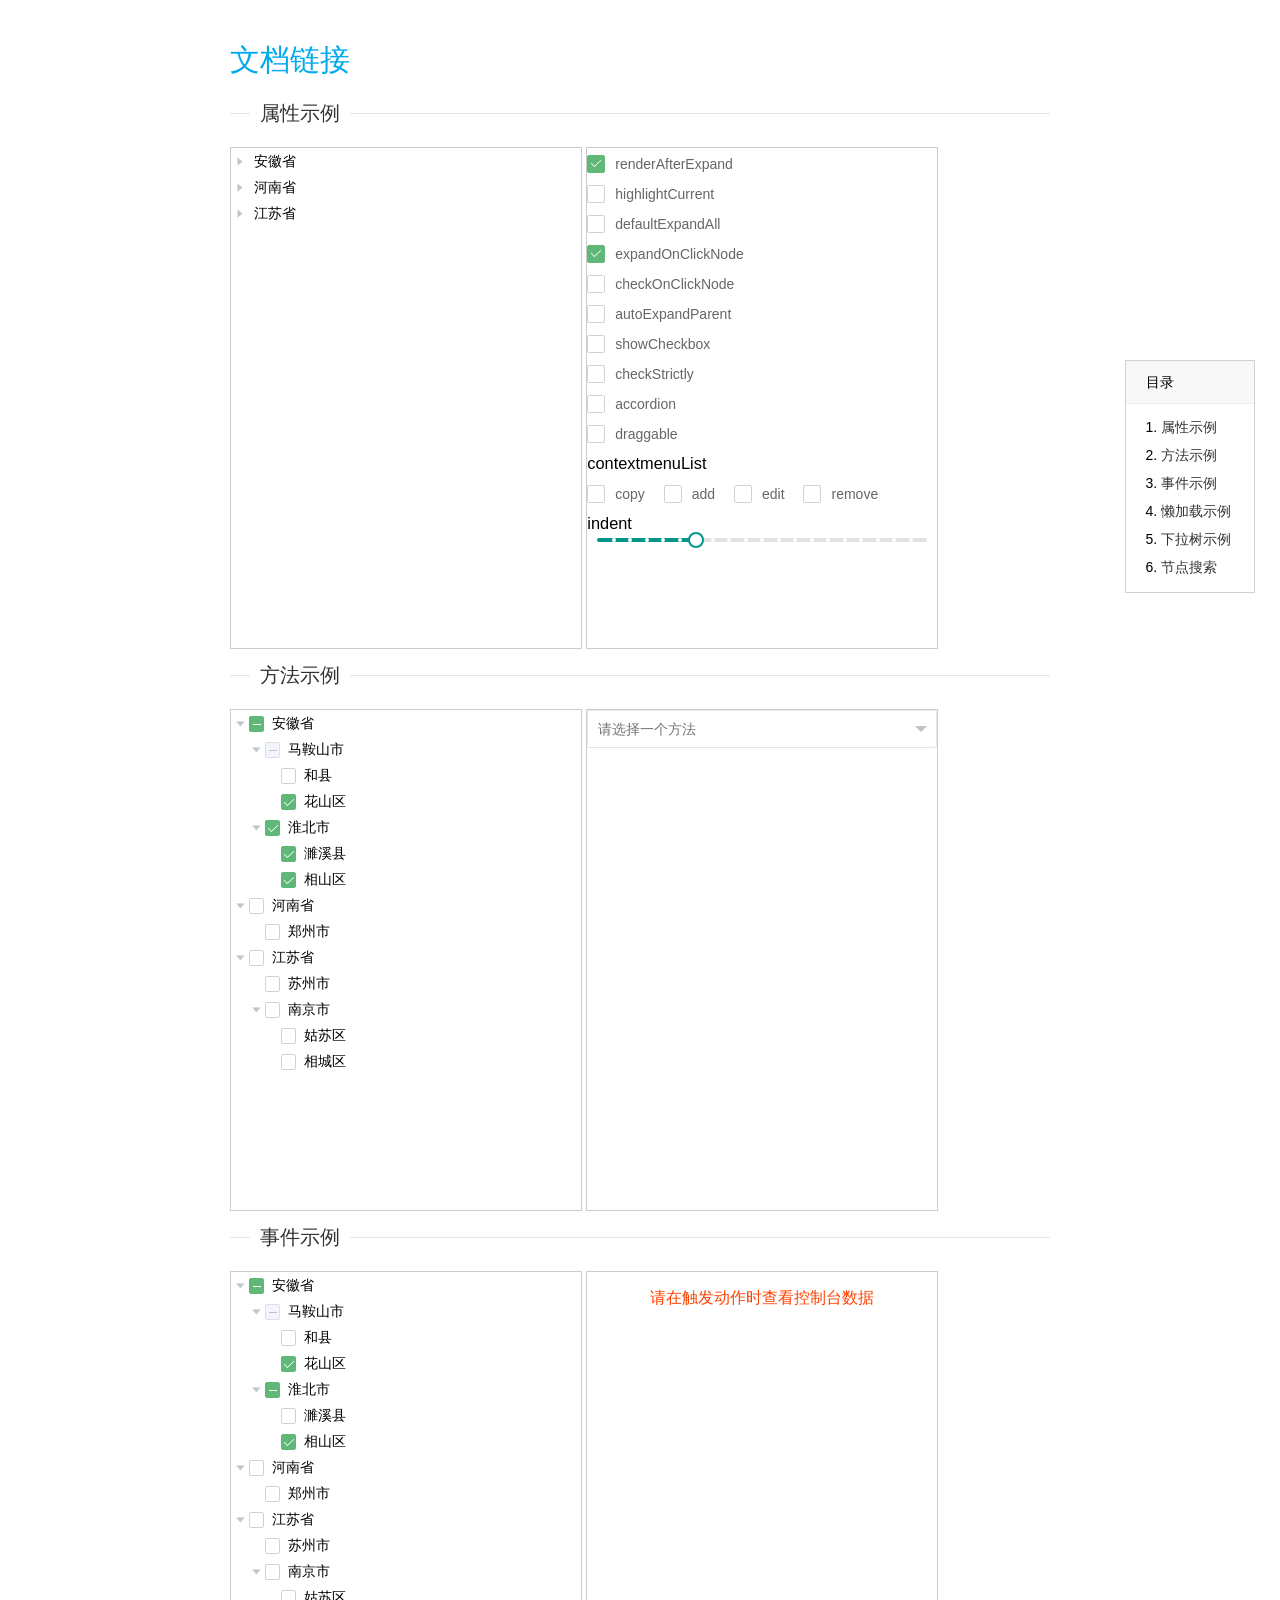
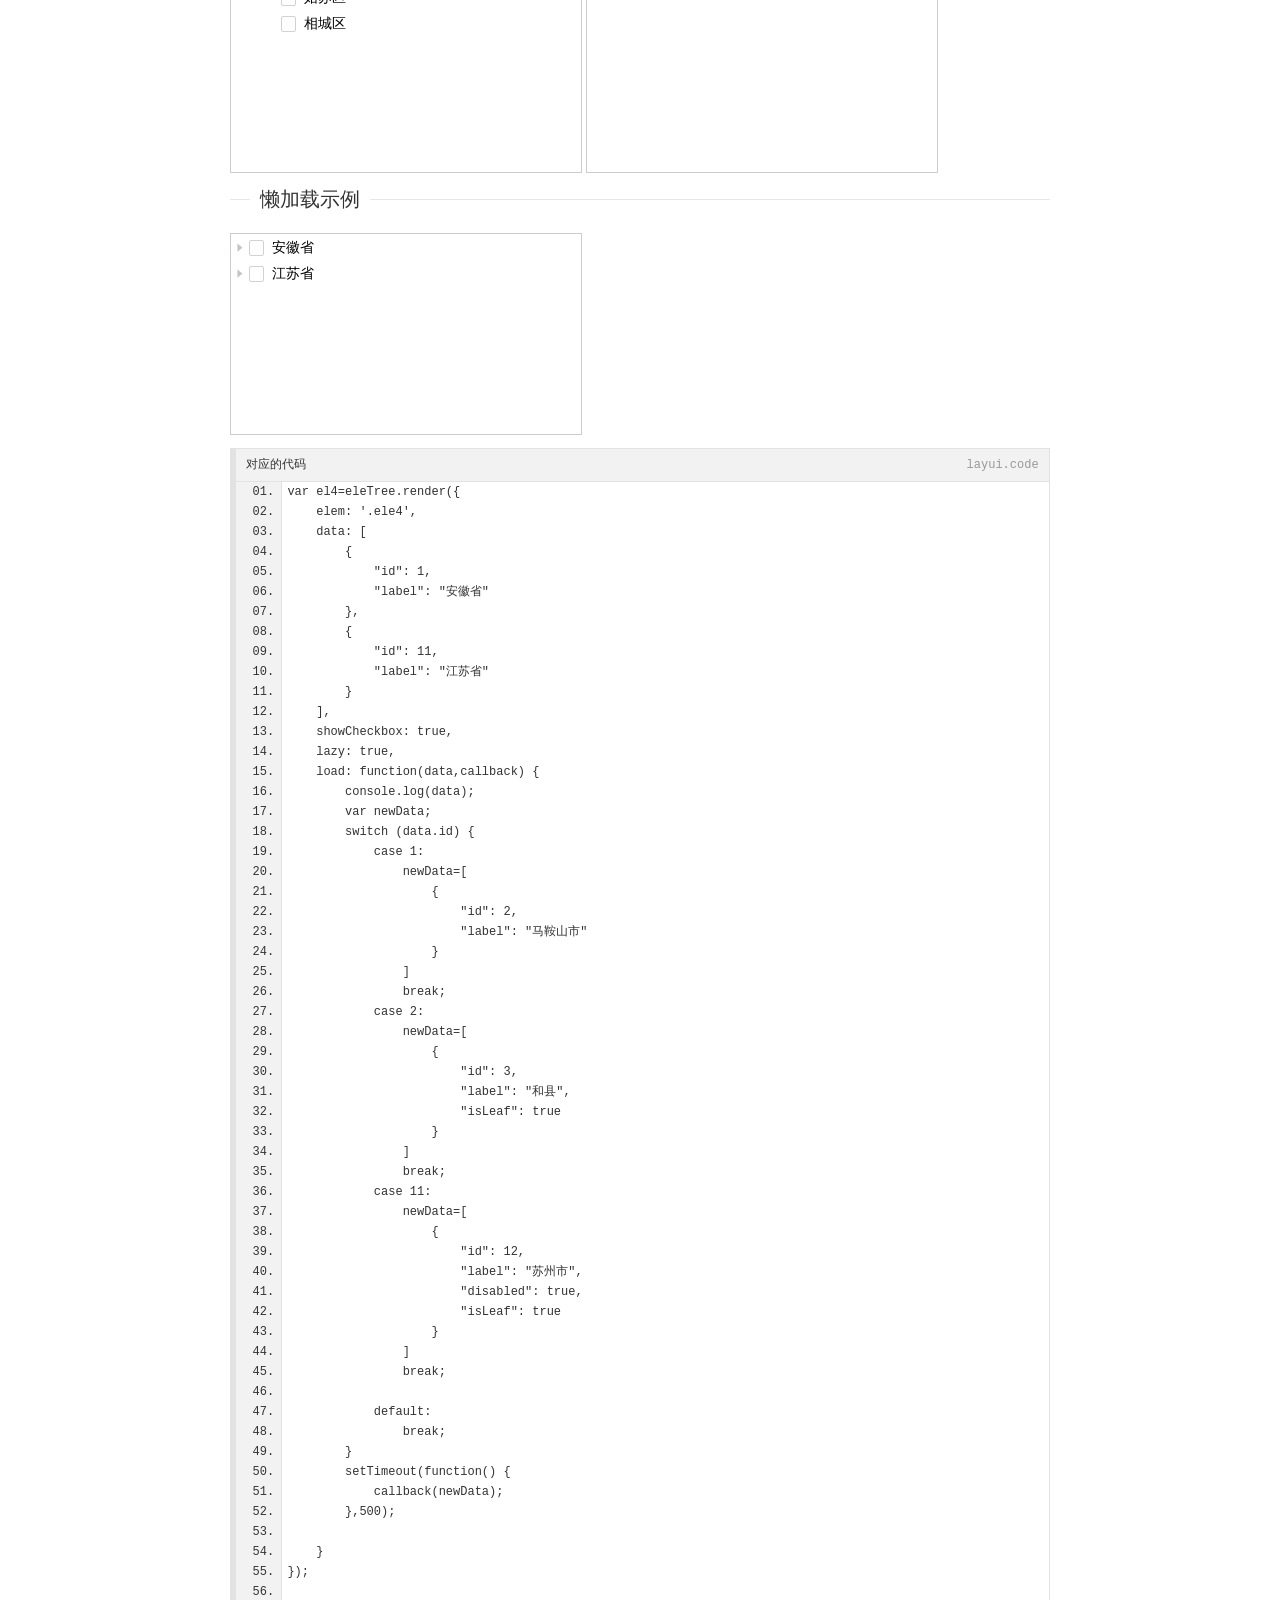
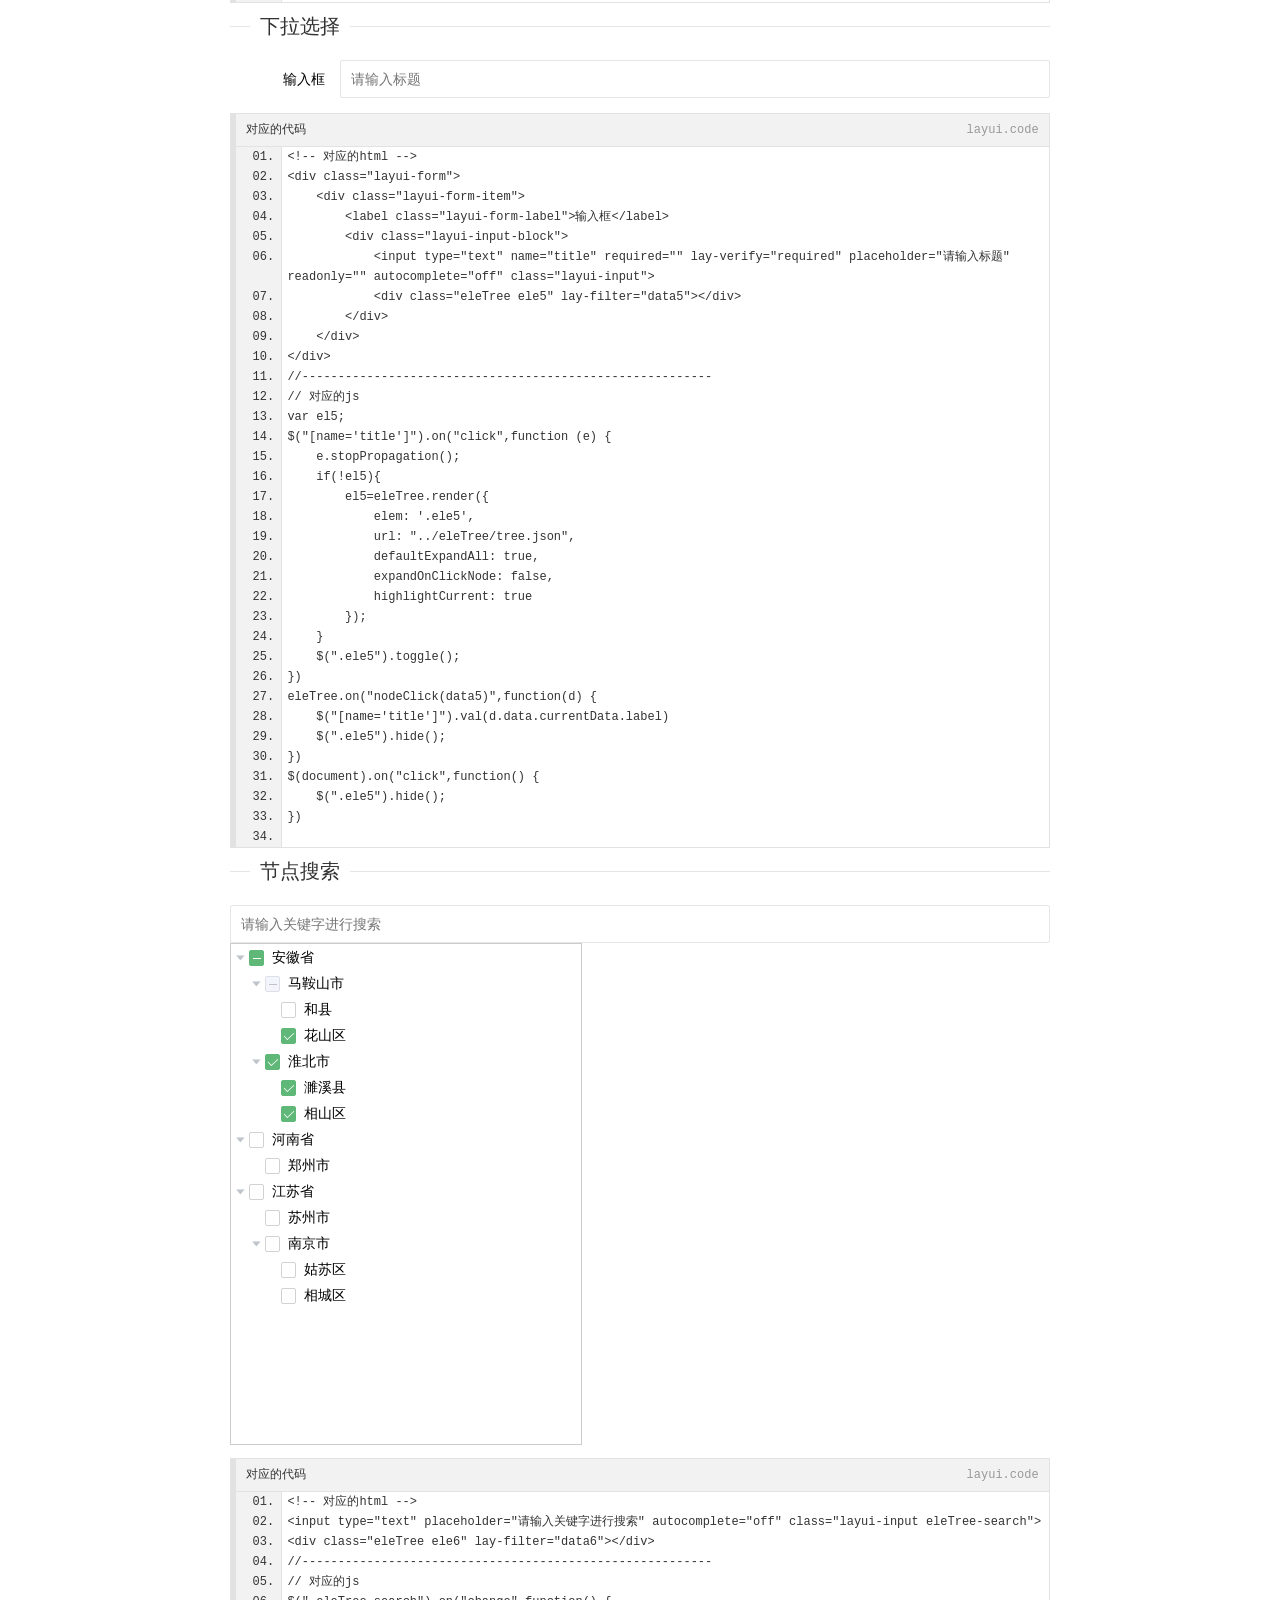
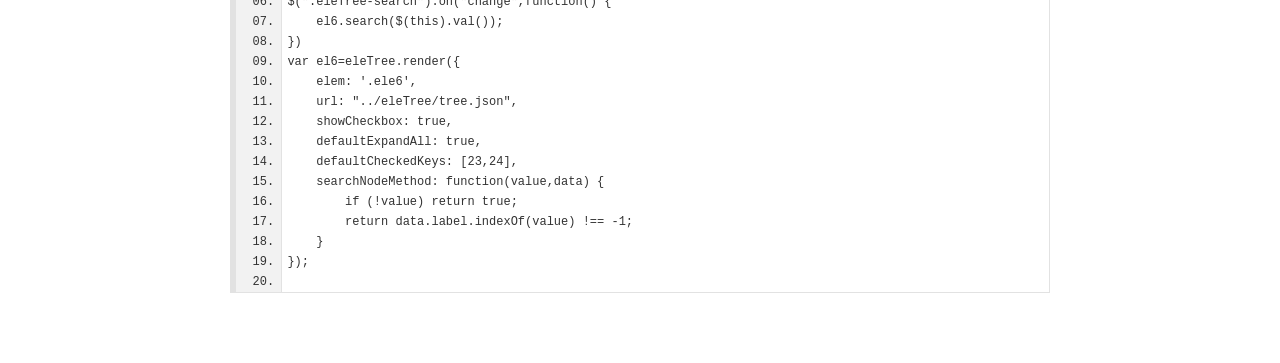
<file: src/main/webapp/web/common/eleTree/eleTree/test.html>
<!DOCTYPE html>
<html lang="en">
<head>
    <meta charset="UTF-8">
    <meta name="viewport" content="width=device-width, initial-scale=1.0">
    <meta http-equiv="X-UA-Compatible" content="ie=edge">
    <title>Document</title>
    <link rel="stylesheet" href="../layui/css/layui.css" media="all">
    <link rel="stylesheet" href="../eleTree/eleTree.css" media="all">
    <style>
        html,body{
            width: 80%;
            margin: 0 auto;
            background-color: #fff;
            padding: 15px 0px 30px 0px;
        }
        .nav{
            position: fixed;
            right: 25px;
            top: calc(50% - 90px);
            border: 1px solid #d2d2d2;
            background-color:#fff;
            z-index: 100000;
        }
        .nav-title{
            background-color: #F8F8F8; 
            padding:0 80px 0 20px;
            margin: 0px;
            height: 42px;
            line-height: 42px;
            border-bottom: 1px solid #eee;
        }
        .nav ul{
            padding:10px 0px 10px 35px;
        }
        .nav ul li{
            padding: 5px 0px;
            list-style-type: decimal;
        }
        .nav ul a{
            color: #333;
            font-size: 14px;
            text-decoration: none;
        }

        .eleTree{
            width: 350px;
            height: 500px;
            border: 1px solid #ccc;
            overflow: hidden;
            display: inline-block;
        }
        .inp{
            width: 100%;
            line-height: 30px;
        }
        .slideTest{
            margin: 0 10px;
        }
        .met{
            display: none;
            width: 100%;
        }
        .ele4{
            height: 200px;
        }
        .blue{
            color: #01AAED;
        }
        a:hover{
            color: #01AAED;
        }
        .ele5{
            height: auto;
            width: 100%;
            display: none;
            position: absolute;
            top:100%;
            background-color: #fff;
            z-index: 100;
        }
    </style>
</head>
<body>
    <div class="nav">
        <h5 class="nav-title">目录</h5>
        <ul>
            <li><a href="#property">属性示例</a></li>
            <li><a href="#methodEx">方法示例</a></li>
            <li><a href="#eventEx">事件示例</a></li>
            <li><a href="#lazyLoad">懒加载示例</a></li>
            <li><a href="#dropdown">下拉树示例</a></li>
            <li><a href="#search">节点搜索</a></li>
        </ul>
    </div>
    <a href="../eleTree/index.html" class="blue" style="line-height: 60px;font-size: 30px;">文档链接</a>
    <fieldset class="layui-elem-field layui-field-title site-title">
        <legend>
            <a name="property">属性示例</a>
        </legend>
    </fieldset>
    <div class="eleTree ele1" lay-filter="data1"></div>
    <div class="eleTree layui-form">
        <div class="inp"><input type="checkbox" autocomplete="off" name="opera" lay-filter="test" title="renderAfterExpand" lay-skin="primary" checked></div>
        <div class="inp"><input type="checkbox" autocomplete="off" name="opera" lay-filter="test" title="highlightCurrent" lay-skin="primary"> </div>
        <div class="inp"><input type="checkbox" autocomplete="off" name="opera" lay-filter="test" title="defaultExpandAll" lay-skin="primary"> </div>
        <div class="inp"><input type="checkbox" autocomplete="off" name="opera" lay-filter="test" title="expandOnClickNode" lay-skin="primary" checked> </div>
        <div class="inp"><input type="checkbox" autocomplete="off" name="opera" lay-filter="test" title="checkOnClickNode" lay-skin="primary"> </div>
        <div class="inp"><input type="checkbox" autocomplete="off" name="opera" lay-filter="test" title="autoExpandParent" lay-skin="primary"> </div>
        <div class="inp"><input type="checkbox" autocomplete="off" name="opera" lay-filter="test" title="showCheckbox" lay-skin="primary"> </div>
        <div class="inp"><input type="checkbox" autocomplete="off" name="opera" lay-filter="test" title="checkStrictly" lay-skin="primary"> </div>
        <div class="inp"><input type="checkbox" autocomplete="off" name="opera" lay-filter="test" title="accordion" lay-skin="primary"> </div>
        <div class="inp"><input type="checkbox" autocomplete="off" name="opera" lay-filter="test" title="draggable" lay-skin="primary"> </div>

        <div class="inp">
            <h3>contextmenuList</h3>
            <input type="checkbox" name="opera" autocomplete="off"  lay-filter="menuList" title="copy" lay-skin="primary">
            <input type="checkbox" name="opera" autocomplete="off"  lay-filter="menuList" title="add" lay-skin="primary">
            <input type="checkbox" name="opera" autocomplete="off"  lay-filter="menuList" title="edit" lay-skin="primary">
            <input type="checkbox" name="opera" autocomplete="off"  lay-filter="menuList" title="remove" lay-skin="primary">
        </div> 
        <!-- <div class="inp"><input type="checkbox" name="opera" lay-filter="test" title="defaultExpandedKeys" lay-skin="primary"></div>  -->
        <!-- <div class="inp"><input type="checkbox" name="opera" lay-filter="test" title="defaultCheckedKeys" lay-skin="primary"></div>  -->
        <div class="inp">
            <h3>indent</h3>
            <div class="slideTest"></div>
        </div>
    </div>
    <fieldset class="layui-elem-field layui-field-title site-title">
        <legend>
            <a name="methodEx">方法示例</a>
        </legend>
    </fieldset>
    <div class="eleTree ele2" lay-filter="data2"></div>
    <div class="eleTree layui-form">
        <select name="city" lay-filter="methods">
            <option value="">请选择一个方法</option>
            <option value="updateKeyChildren">更新子节点</option>
            <option value="updateKeySelf">更新当前节点</option>
            <option value="getChecked">获取选中的节点</option>
            <option value="setChecked">设置选中的节点</option>
            <option value="unCheckNodes">取消所有选中的节点</option>
            <option value="expandAll">展开所有</option>
            <option value="unExpandAll">合并所有</option>
            <option value="remove">删除节点</option>
            <option value="append">添加子节点</option>
            <option value="insertBefore">添加到节点之前</option>
            <option value="insertAfter">添加到节点之后</option>
            <option value="reload">重新加载树</option>
        </select>  
        <div class="updateKeyChildren met">
<pre class="layui-code code ">
el2.updateKeyChildren(22,[
    {
        id: 23,
        label: "濉溪县1",
        disabled: true
    }
]);
</pre>
        </div>
        <div class="updateKeySelf met">
<pre class="layui-code code ">
el2.updateKeySelf(22,{
    label: "淮北市1",
    disabled: true
})
</pre>
        </div>
        <div class="getChecked met">
<pre class="layui-code code ">
console.log(el2.getChecked(true,false));
</pre>
        </div>
        <div class="setChecked met">
<pre class="layui-code code">
el2.setChecked([12])
</pre>
        </div>
        <div class="unCheckNodes met">
<pre class="layui-code code">
el2.unCheckNodes();
</pre>
        </div>
        <div class="expandAll met">
<pre class="layui-code code">
el2.expandAll();
</pre>
        </div>
        <div class="unExpandAll met">
<pre class="layui-code code">
el2.unExpandAll();
</pre>
        </div>
        <div class="remove met">
<pre class="layui-code code">
el2.remove(23);
el2.remove(24);
</pre>
        </div>
        <div class="append met">
<pre class="layui-code code">
el2.append(23,{
    id: 26,
    label: "烈山区",
    disabled: true
})
</pre>
        </div>
        <div class="insertBefore met">
<pre class="layui-code code">
el2.insertBefore(24,{
    id: 26,
    label: "烈山区",
    disabled: true
})
</pre>
        </div>
        <div class="insertAfter met">
<pre class="layui-code code">
el2.insertAfter(1,{
    id: 26,
    label: "烈山区",
    disabled: true
})
</pre>
        </div>
        <div class="reload met">
<pre class="layui-code code">
 el2=el2.reload();
</pre>
        </div>
    </div>
    
    <fieldset class="layui-elem-field layui-field-title site-title">
        <legend>
            <a name="eventEx">事件示例</a>
        </legend>
    </fieldset>
    <div class="eleTree ele3" lay-filter="data3"></div>
    <div class="eleTree layui-form">
        <h3 style="line-height: 50px;text-align:center;color: #ff4200">请在触发动作时查看控制台数据</h3>
    </div>

    <fieldset class="layui-elem-field layui-field-title site-title">
        <legend>
            <a name="lazyLoad">懒加载示例</a>
        </legend>
    </fieldset>
    <div class="eleTree ele4" lay-filter="data4"></div>
<pre class="layui-code lazy">
var el4=eleTree.render({
    elem: '.ele4',
    data: [
        {
            "id": 1,
            "label": "安徽省"
        },
        {
            "id": 11,
            "label": "江苏省"
        }
    ],
    showCheckbox: true,
    lazy: true,
    load: function(data,callback) {
        console.log(data);
        var newData;
        switch (data.id) {
            case 1:
                newData=[
                    {
                        "id": 2,
                        "label": "马鞍山市"
                    }
                ]
                break;
            case 2:
                newData=[
                    {
                        "id": 3,
                        "label": "和县",
                        "isLeaf": true
                    }
                ]
                break;
            case 11:
                newData=[
                    {
                        "id": 12,
                        "label": "苏州市",
                        "disabled": true,
                        "isLeaf": true
                    }
                ]
                break;
        
            default:
                break;
        }
        setTimeout(function() {
            callback(newData);
        },500);
        
    }
});
</pre>

    <fieldset class="layui-elem-field layui-field-title site-title">
        <legend>
            <a name="dropdown">下拉选择</a>
        </legend>
    </fieldset>
    <div class="layui-form">
        <div class="layui-form-item">
            <label class="layui-form-label">输入框</label>
            <div class="layui-input-block">
                <input type="text" name="title" required  lay-verify="required" placeholder="请输入标题" readonly autocomplete="off" class="layui-input">
                <div class="eleTree ele5" lay-filter="data5"></div>
            </div>
        </div>
    </div>
<pre class="layui-code lazy">
<!-- 对应的html -->
<div class="layui-form">
    <div class="layui-form-item">
        <label class="layui-form-label">输入框</label>
        <div class="layui-input-block">
            <input type="text" name="title" required  lay-verify="required" placeholder="请输入标题" readonly autocomplete="off" class="layui-input">
            <div class="eleTree ele5" lay-filter="data5"></div>
        </div>
    </div>
</div>
//---------------------------------------------------------
// 对应的js
var el5;
$("[name='title']").on("click",function (e) {
    e.stopPropagation();
    if(!el5){
        el5=eleTree.render({
            elem: '.ele5',
            url: "../eleTree/tree.json",
            defaultExpandAll: true,
            expandOnClickNode: false,
            highlightCurrent: true
        });
    }
    $(".ele5").toggle();
})
eleTree.on("nodeClick(data5)",function(d) {
    $("[name='title']").val(d.data.currentData.label)
    $(".ele5").hide();
}) 
$(document).on("click",function() {
    $(".ele5").hide();
})
</pre>




<fieldset class="layui-elem-field layui-field-title site-title">
    <legend>
        <a name="search">节点搜索</a>
    </legend>
</fieldset>
<input type="text" placeholder="请输入关键字进行搜索" autocomplete="off" class="layui-input eleTree-search">
<div class="eleTree ele6" lay-filter="data6"></div>
<pre class="layui-code lazy">
<!-- 对应的html -->
<input type="text" placeholder="请输入关键字进行搜索" autocomplete="off" class="layui-input eleTree-search">
<div class="eleTree ele6" lay-filter="data6"></div>
//---------------------------------------------------------
// 对应的js
$(".eleTree-search").on("change",function() {
    el6.search($(this).val());
})
var el6=eleTree.render({
    elem: '.ele6',
    url: "../eleTree/tree.json",
    showCheckbox: true,
    defaultExpandAll: true,
    defaultCheckedKeys: [23,24],
    searchNodeMethod: function(value,data) {
        if (!value) return true;
        return data.label.indexOf(value) !== -1;
    }
});
</pre>

    <script src="../layui/layui.js"></script>
    <script>
        
        layui.config({
            base: "../layui/lay/mymodules/"
        }).use(['jquery','table','eleTree','code','form','slider'], function(){
            var $ = layui.jquery;
            var eleTree = layui.eleTree;
            var table = layui.table;
            var code = layui.code;
            var form = layui.form;
            var slider = layui.slider;

            var obj={
                elem: '.ele1',
                url: "../eleTree/tree.json",
                renderAfterExpand: true,
                expandOnClickNode: true,
                defaultCheckedKeys: [23]
            }

            var el1=eleTree.render(obj);

            form.on('checkbox(test)', function(data){
                var title=$(data.elem).attr("title");
                var isChecked=data.elem.checked;
                if(isChecked){
                    obj[title]=true;
                }else{
                    obj[title]=false;
                }
                el1.reload(obj)
            });  
            var arr=[];
            form.on('checkbox(menuList)', function(data){
                var title=$(data.elem).attr("title");
                var isChecked=data.elem.checked;
                if(isChecked){
                    arr.push(title);
                }else{
                    arr.splice(arr.indexOf(title),1);
                }
                obj["contextmenuList"]=arr;
                el1.reload(obj);
            }); 
            slider.render({
                elem: '.slideTest',
                min: 10,
                max: 30,
                showstep: true,
                value: 16,
                change: function(value){
                    obj["indent"]=value;
                    el1.reload(obj);
                }
            });


            var el2=eleTree.render({
                elem: '.ele2',
                url: "../eleTree/tree.json",
                showCheckbox: true,
                defaultExpandAll: true,
                defaultCheckedKeys: [23,24],
                done: function() {
                    // el2.remove(24);
                }
            });
            form.on('select(methods)', function(data){
                methods[data.value]();
                $("."+data.value).css("display","inline-block").siblings(".met").hide();
            }); 
            layui.code({elem: ".code",about: true,title: "对应的代码",encode: true});
            layui.code({elem: ".lazy",about: true,title: "对应的代码",encode: true});

            var methods={
                updateKeyChildren: function() {
                    el2.updateKeyChildren(22,[
                        {
                            id: 23,
                            label: "濉溪县1",
                            disabled: true
                        }
                    ]);
                },
                updateKeySelf: function() {
                    el2.updateKeySelf(22,{
                        label: "淮北市1",
                        disabled: true
                    })
                },
                getChecked: function() {
                    console.log(el2.getChecked(true,false));
                },
                setChecked: function() {
                    el2.setChecked([12])
                },
                unCheckNodes: function() {
                    el2.unCheckNodes();
                },
                expandAll: function() {
                    el2.expandAll();
                },
                unExpandAll: function() {
                    el2.unExpandAll();
                },
                remove: function() {
                    el2.remove(23);
                    el2.remove(24);
                },
                append: function() {
                    el2.append(23,{
                        id: 26,
                        label: "烈山区",
                        disabled: true
                    })
                },
                insertBefore: function() {
                    el2.insertBefore(24,{
                        id: 26,
                        label: "烈山区",
                        disabled: true
                    })
                },
                insertAfter: function() {
                    el2.insertAfter(1,{
                        id: 26,
                        label: "烈山区",
                        disabled: true
                    })
                },
                reload: function() {
                    el2=el2.reload();
                }
            }
            

            var el3=eleTree.render({
                elem: '.ele3',
                url: "../eleTree/tree.json",
                showCheckbox: true,
                defaultExpandAll: true,
                draggable: true,
                contextmenuList: ["copy","add","edit","remove"]
            });
            eleTree.on("nodeClick(data3)",function(d) {
                console.group("节点点击nodeClick:")
                console.log(d.data);    // 点击节点对于的数据
                console.log(d.event);   // event对象
                console.log(d.node);    // 点击的dom节点
                console.log(this);      // 与d.node相同
                console.groupEnd();      

            }) 
            eleTree.on("nodeChecked(data3)",function(d) {
                console.group("节点选中nodeChecked:")
                console.log(d.data);    // 点击节点对于的数据
                console.log(d.isChecked);   // input是否被选中
                console.log(d.node);    // 点击的dom节点
                console.log(this);      // input对于的dom
                console.groupEnd();      
            })
            eleTree.on("nodeContextmenu(data3)",function(d) {
                console.group("节点右键nodeContextmenu:")
                console.log(d.data);    // 点击节点对于的数据
                console.log(d.event);   // event对象
                console.log(d.node);    // 点击的dom节点
                console.log(this);      // 与d.node相同
                console.groupEnd();      
            })
            eleTree.on("nodeDrag(data3)",function(d) {
                console.group("节点拖拽nodeDrag:")
                // d.stop();           // 取消拖拽
                console.log(d.current);    // 起始节点对应的dom和数据
                console.log(d.target);   // 鼠标落点对应的dom和数据
                console.log(this);      // 鼠标落点对应的dom
                console.groupEnd();      
            })

            eleTree.on("nodeAppend(data3)",function(d) {
                console.group("添加子节点nodeAppend:")
                console.log(d.data);    // 点击节点对于的数据
                console.log(d.node);    // 点击的dom节点
                console.log(this);      // 与d.node相同
                // d.stop();            // 取消添加
                // d.setData({          // 自定义数据
                //     key: 666,
                //     label: "aaa"
                // })
                console.groupEnd();      
            })
            eleTree.on("nodeInsertBefore(data3)",function(d) {
                console.group("添加节点之前nodeInsertBefore:")
                console.log(d.data);    // 点击节点对于的数据
                console.log(d.node);    // 点击的dom节点
                console.log(this);      // 与d.node相同
                // d.stop();            // 取消添加
                // d.setData({          // 自定义数据
                //     key: 666,
                //     label: "aaa"
                // })
                console.groupEnd();      
            })
            eleTree.on("nodeInsertAfter(data3)",function(d) {
                console.group("添加节点之后nodeInsertAfter:")
                console.log(d.data);    // 点击节点对于的数据
                console.log(d.node);    // 点击的dom节点
                console.log(this);      // 与d.node相同
                // d.stop();            // 取消添加
                // d.setData({          // 自定义数据
                //     key: 666,
                //     label: "aaa"
                // })
                console.groupEnd();      
            })
            eleTree.on("nodeEdit(data3)",function(d) {
                console.group("编辑节点nodeEdit:")
                console.log(d.data);        // 点击节点对于的数据
                console.log(d.node);        // 点击的dom节点
                console.log(d.value);       // 新输入的值
                console.log(this);          // 与d.node相同
                // d.stop();                // 取消编辑
                console.groupEnd();      
            })
            eleTree.on("nodeRemove(data3)",function(d) {
                console.group("删除nodeRemove:")
                console.log(d.data);        // 点击节点对于的数据
                console.log(d.node);        // 点击的dom节点
                // d.stop();                // 取消删除
                console.groupEnd();      
            })
            
            
            var el4=eleTree.render({
                elem: '.ele4',
                data: [
                    {
                        "id": 1,
                        "label": "安徽省"
                    },
                    {
                        "id": 11,
                        "label": "江苏省"
                    }
                ],
                showCheckbox: true,
                lazy: true,
                load: function(data,callback) {
                    console.log(data);
                    var newData;
                    switch (data.id) {
                        case 1:
                            newData=[
                                {
                                    "id": 2,
                                    "label": "马鞍山市"
                                },
                                {
                                    "id": 5,
                                    "label": "淮北市"
                                }
                            ]
                            break;
                        case 2:
                            newData=[
                                {
                                    "id": 3,
                                    "label": "和县",
                                    "isLeaf": true
                                }
                            ]
                            break;
                        case 11:
                            newData=[
                                {
                                    "id": 12,
                                    "label": "苏州市",
                                    "disabled": true,
                                    "isLeaf": true
                                }
                            ]
                            break;
                    
                        default:
                            break;
                    }
                    setTimeout(function() {
                        callback(newData);
                    },500);
                    
                }
            });

            var el5;
            $("[name='title']").on("click",function (e) {
                e.stopPropagation();
                if(!el5){
                    el5=eleTree.render({
                        elem: '.ele5',
                        url: "../eleTree/tree.json",
                        defaultExpandAll: true,
                        expandOnClickNode: false,
                        highlightCurrent: true
                    });
                }
                $(".ele5").toggle();
            })
            eleTree.on("nodeClick(data5)",function(d) {
                $("[name='title']").val(d.data.currentData.label)
                $(".ele5").hide();
            }) 
            $(document).on("click",function() {
                $(".ele5").hide();
            })
            

            $(".eleTree-search").on("change",function() {
                el6.search($(this).val());
            })
            var el6=eleTree.render({
                elem: '.ele6',
                url: "../eleTree/tree.json",
                showCheckbox: true,
                defaultExpandAll: true,
                defaultCheckedKeys: [23,24],
                searchNodeMethod: function(value,data) {
                    if (!value) return true;
                    return data.label.indexOf(value) !== -1;
                }
            });

        });
    </script>

</body>
</html>
</file>
<file: src/main/webapp/web/common/eleTree/layui/css/layui.css>
/**
 
 @Name: layui
 @Author: 贤心
 @Site: www.layui.com
 
 */


/** 初始化 **/
body,div,dl,dt,dd,ul,ol,li,h1,h2,h3,h4,h5,h6,input,button,textarea,p,blockquote,th,td,form,pre{margin: 0; padding: 0; -webkit-tap-highlight-color:rgba(0,0,0,0);}
a:active,a:hover{outline:0}
img{display: inline-block; border: none; vertical-align: middle;}
li{list-style:none;}
table{border-collapse: collapse; border-spacing: 0;}
h1,h2,h3{font-weight: 400;}
h4, h5, h6{font-size: 100%; font-weight: 400;}
button,input,select,textarea{font-size: 100%; }
input,button,textarea,select,optgroup,option{font-family: inherit; font-size: inherit; font-style: inherit; font-weight: inherit; outline: 0;}
pre{white-space: pre-wrap; white-space: -moz-pre-wrap; white-space: -pre-wrap; white-space: -o-pre-wrap; word-wrap: break-word;}

/** 初始化全局标签 **/
body{line-height: 24px; font: 14px Helvetica Neue,Helvetica,PingFang SC,Tahoma,Arial,sans-serif;}
hr{height: 1px; margin: 10px 0; border: 0; clear: both;}
a{color: #333; text-decoration:none; }
a:hover{color: #777;}
a cite{font-style: normal; *cursor:pointer;}

/** 基础通用 **/
.layui-border-box, .layui-border-box *{box-sizing: border-box;}
/* 消除第三方ui可能造成的冲突 */.layui-box, .layui-box *{box-sizing: content-box;}
.layui-clear{clear: both; *zoom: 1;}
.layui-clear:after{content:'\20'; clear:both; *zoom:1; display:block; height:0;}
.layui-inline{position: relative; display: inline-block; *display:inline; *zoom:1; vertical-align: middle;}
/* 三角形 */.layui-edge{position: relative; display: inline-block; vertical-align: middle; width: 0; height: 0; border-width: 6px; border-style: dashed; border-color: transparent; overflow: hidden;}
.layui-edge-top{top: -4px; border-bottom-color: #999; border-bottom-style: solid;}
.layui-edge-right{border-left-color: #999; border-left-style: solid;}
.layui-edge-bottom{top: 2px; border-top-color: #999; border-top-style: solid;}
.layui-edge-left{border-right-color: #999; border-right-style: solid;}
/* 单行溢出省略 */.layui-elip{text-overflow: ellipsis; overflow: hidden; white-space: nowrap;}
/* 屏蔽选中 */.layui-unselect,.layui-icon, .layui-disabled{-moz-user-select: none; -webkit-user-select: none; -ms-user-select: none;}
/* 禁用 */.layui-disabled,.layui-disabled:hover{color: #d2d2d2 !important; cursor: not-allowed !important;}
/* 纯圆角 */.layui-circle{border-radius: 100%;}
.layui-show{display: block !important;}
.layui-hide{display: none !important;}

/** 图标字体 **/
@font-face {font-family: 'layui-icon';
  src: url('../font/iconfont.eot?v=240');
  src: url('../font/iconfont.eot?v=240#iefix') format('embedded-opentype'),
  url('../font/iconfont.svg?v=240#iconfont') format('svg'),
  url('../font/iconfont.woff?v=240') format('woff'),
  url('../font/iconfont.ttf?v=240') format('truetype');
}
                    
.layui-icon{
  font-family:"layui-icon" !important;
  font-size: 16px;
  font-style: normal;
  -webkit-font-smoothing: antialiased;
  -moz-osx-font-smoothing: grayscale;
}

/* font-class */
.layui-icon-reply-fill:before{content:"\e611"}
.layui-icon-set-fill:before{content:"\e614"}
.layui-icon-menu-fill:before{content:"\e60f"}
.layui-icon-search:before{content:"\e615"}
.layui-icon-share:before{content:"\e641"}
.layui-icon-set-sm:before{content:"\e620"}
.layui-icon-engine:before{content:"\e628"}
.layui-icon-close:before{content:"\1006"}
.layui-icon-close-fill:before{content:"\1007"}
.layui-icon-chart-screen:before{content:"\e629"}
.layui-icon-star:before{content:"\e600"}
.layui-icon-circle-dot:before{content:"\e617"}
.layui-icon-chat:before{content:"\e606"}
.layui-icon-release:before{content:"\e609"}
.layui-icon-list:before{content:"\e60a"}
.layui-icon-chart:before{content:"\e62c"}
.layui-icon-ok-circle:before{content:"\1005"}
.layui-icon-layim-theme:before{content:"\e61b"}
.layui-icon-table:before{content:"\e62d"}
.layui-icon-right:before{content:"\e602"}
.layui-icon-left:before{content:"\e603"}
.layui-icon-cart-simple:before{content:"\e698"}
.layui-icon-face-cry:before{content:"\e69c"}
.layui-icon-face-smile:before{content:"\e6af"}
.layui-icon-survey:before{content:"\e6b2"}
.layui-icon-tree:before{content:"\e62e"}
.layui-icon-upload-circle:before{content:"\e62f"}
.layui-icon-add-circle:before{content:"\e61f"}
.layui-icon-download-circle:before{content:"\e601"}
.layui-icon-templeate-1:before{content:"\e630"}
.layui-icon-util:before{content:"\e631"}
.layui-icon-face-surprised:before{content:"\e664"}
.layui-icon-edit:before{content:"\e642"}
.layui-icon-speaker:before{content:"\e645"}
.layui-icon-down:before{content:"\e61a"}
.layui-icon-file:before{content:"\e621"}
.layui-icon-layouts:before{content:"\e632"}
.layui-icon-rate-half:before{content:"\e6c9"}
.layui-icon-add-circle-fine:before{content:"\e608"}
.layui-icon-prev-circle:before{content:"\e633"}
.layui-icon-read:before{content:"\e705"}
.layui-icon-404:before{content:"\e61c"}
.layui-icon-carousel:before{content:"\e634"}
.layui-icon-help:before{content:"\e607"}
.layui-icon-code-circle:before{content:"\e635"}
.layui-icon-water:before{content:"\e636"}
.layui-icon-username:before{content:"\e66f"}
.layui-icon-find-fill:before{content:"\e670"}
.layui-icon-about:before{content:"\e60b"}
.layui-icon-location:before{content:"\e715"}
.layui-icon-up:before{content:"\e619"}
.layui-icon-pause:before{content:"\e651"}
.layui-icon-date:before{content:"\e637"}
.layui-icon-layim-uploadfile:before{content:"\e61d"}
.layui-icon-delete:before{content:"\e640"}
.layui-icon-play:before{content:"\e652"}
.layui-icon-top:before{content:"\e604"}
.layui-icon-friends:before{content:"\e612"}
.layui-icon-refresh-3:before{content:"\e9aa"}
.layui-icon-ok:before{content:"\e605"}
.layui-icon-layer:before{content:"\e638"}
.layui-icon-face-smile-fine:before{content:"\e60c"}
.layui-icon-dollar:before{content:"\e659"}
.layui-icon-group:before{content:"\e613"}
.layui-icon-layim-download:before{content:"\e61e"}
.layui-icon-picture-fine:before{content:"\e60d"}
.layui-icon-link:before{content:"\e64c"}
.layui-icon-diamond:before{content:"\e735"}
.layui-icon-log:before{content:"\e60e"}
.layui-icon-rate-solid:before{content:"\e67a"}
.layui-icon-fonts-del:before{content:"\e64f"}
.layui-icon-unlink:before{content:"\e64d"}
.layui-icon-fonts-clear:before{content:"\e639"}
.layui-icon-triangle-r:before{content:"\e623"}
.layui-icon-circle:before{content:"\e63f"}
.layui-icon-radio:before{content:"\e643"}
.layui-icon-align-center:before{content:"\e647"}
.layui-icon-align-right:before{content:"\e648"}
.layui-icon-align-left:before{content:"\e649"}
.layui-icon-loading-1:before{content:"\e63e"}
.layui-icon-return:before{content:"\e65c"}
.layui-icon-fonts-strong:before{content:"\e62b"}
.layui-icon-upload:before{content:"\e67c"}
.layui-icon-dialogue:before{content:"\e63a"}
.layui-icon-video:before{content:"\e6ed"}
.layui-icon-headset:before{content:"\e6fc"}
.layui-icon-cellphone-fine:before{content:"\e63b"}
.layui-icon-add-1:before{content:"\e654"}
.layui-icon-face-smile-b:before{content:"\e650"}
.layui-icon-fonts-html:before{content:"\e64b"}
.layui-icon-form:before{content:"\e63c"}
.layui-icon-cart:before{content:"\e657"}
.layui-icon-camera-fill:before{content:"\e65d"}
.layui-icon-tabs:before{content:"\e62a"}
.layui-icon-fonts-code:before{content:"\e64e"}
.layui-icon-fire:before{content:"\e756"}
.layui-icon-set:before{content:"\e716"}
.layui-icon-fonts-u:before{content:"\e646"}
.layui-icon-triangle-d:before{content:"\e625"}
.layui-icon-tips:before{content:"\e702"}
.layui-icon-picture:before{content:"\e64a"}
.layui-icon-more-vertical:before{content:"\e671"}
.layui-icon-flag:before{content:"\e66c"}
.layui-icon-loading:before{content:"\e63d"}
.layui-icon-fonts-i:before{content:"\e644"}
.layui-icon-refresh-1:before{content:"\e666"}
.layui-icon-rmb:before{content:"\e65e"}
.layui-icon-home:before{content:"\e68e"}
.layui-icon-user:before{content:"\e770"}
.layui-icon-notice:before{content:"\e667"}
.layui-icon-login-weibo:before{content:"\e675"}
.layui-icon-voice:before{content:"\e688"}
.layui-icon-upload-drag:before{content:"\e681"}
.layui-icon-login-qq:before{content:"\e676"}
.layui-icon-snowflake:before{content:"\e6b1"}
.layui-icon-file-b:before{content:"\e655"}
.layui-icon-template:before{content:"\e663"}
.layui-icon-auz:before{content:"\e672"}
.layui-icon-console:before{content:"\e665"}
.layui-icon-app:before{content:"\e653"}
.layui-icon-prev:before{content:"\e65a"}
.layui-icon-website:before{content:"\e7ae"}
.layui-icon-next:before{content:"\e65b"}
.layui-icon-component:before{content:"\e857"}
.layui-icon-more:before{content:"\e65f"}
.layui-icon-login-wechat:before{content:"\e677"}
.layui-icon-shrink-right:before{content:"\e668"}
.layui-icon-spread-left:before{content:"\e66b"}
.layui-icon-camera:before{content:"\e660"}
.layui-icon-note:before{content:"\e66e"}
.layui-icon-refresh:before{content:"\e669"}
.layui-icon-female:before{content:"\e661"}
.layui-icon-male:before{content:"\e662"}
.layui-icon-password:before{content:"\e673"}
.layui-icon-senior:before{content:"\e674"}
.layui-icon-theme:before{content:"\e66a"}
.layui-icon-tread:before{content:"\e6c5"}
.layui-icon-praise:before{content:"\e6c6"}
.layui-icon-star-fill:before{content:"\e658"}
.layui-icon-rate:before{content:"\e67b"}
.layui-icon-template-1:before{content:"\e656"}
.layui-icon-vercode:before{content:"\e679"}
.layui-icon-cellphone:before{content:"\e678"}
.layui-icon-screen-full:before{content:"\e622";}
.layui-icon-screen-restore:before{content:"\e758";}
.layui-icon-cols:before{content:"\e610";}
.layui-icon-export:before{content:"\e67d";}
.layui-icon-print:before {content:"\e66d";}
.layui-icon-slider:before {content: "\e714";}

/* 基本布局 */
.layui-main{position: relative; width: 1140px; margin: 0 auto;}
.layui-header{position: relative; z-index: 1000; height: 60px;}
.layui-header a:hover{transition: all .5s; -webkit-transition: all .5s;}
.layui-side{position: fixed; left: 0; top: 0; bottom: 0; z-index: 999; width: 200px; overflow-x: hidden;}
.layui-side-scroll{position: relative; width: 220px; height: 100%; overflow-x: hidden;}
.layui-body{position: absolute; left: 200px; right: 0; top: 0; bottom: 0; z-index: 998; width: auto; overflow: hidden; overflow-y: auto; box-sizing: border-box;}

/* 后台框架大布局 */.layui-layout-body{overflow: hidden;}
.layui-layout-admin .layui-header{background-color: #23262E;}
.layui-layout-admin .layui-side{top: 60px; width: 200px; overflow-x: hidden;}
.layui-layout-admin .layui-body{top: 60px; bottom: 44px;}
.layui-layout-admin .layui-main{width: auto; margin: 0 15px;}
.layui-layout-admin .layui-footer{position: fixed; left: 200px; right: 0; bottom: 0; height: 44px; line-height: 44px; padding: 0 15px; background-color: #eee;}
.layui-layout-admin .layui-logo{position: absolute; left: 0; top: 0; width: 200px; height: 100%; line-height: 60px; text-align: center; color: #009688; font-size: 16px;}
.layui-layout-admin .layui-header .layui-nav{background: none;}
.layui-layout-left{position: absolute !important; left: 200px; top: 0;}
.layui-layout-right{position: absolute !important; right: 0; top: 0;}

/* 栅格布局 */
.layui-container{position: relative; margin: 0 auto; padding: 0 15px; box-sizing: border-box;}
.layui-fluid{position: relative; margin: 0 auto; padding: 0 15px;}

.layui-row:before, .layui-row:after{content: ''; display: block; clear: both;}
.layui-col-xs1, .layui-col-xs2, .layui-col-xs3, .layui-col-xs4, .layui-col-xs5, .layui-col-xs6, .layui-col-xs7, .layui-col-xs8, .layui-col-xs9, .layui-col-xs10, .layui-col-xs11, .layui-col-xs12
,.layui-col-sm1, .layui-col-sm2, .layui-col-sm3, .layui-col-sm4, .layui-col-sm5, .layui-col-sm6, .layui-col-sm7, .layui-col-sm8, .layui-col-sm9, .layui-col-sm10, .layui-col-sm11, .layui-col-sm12
,.layui-col-md1, .layui-col-md2, .layui-col-md3, .layui-col-md4, .layui-col-md5, .layui-col-md6, .layui-col-md7, .layui-col-md8, .layui-col-md9, .layui-col-md10, .layui-col-md11, .layui-col-md12
,.layui-col-lg1, .layui-col-lg2, .layui-col-lg3, .layui-col-lg4, .layui-col-lg5, .layui-col-lg6, .layui-col-lg7, .layui-col-lg8, .layui-col-lg9, .layui-col-lg10, .layui-col-lg11, .layui-col-lg12
{position: relative; display: block; box-sizing: border-box;}

.layui-col-xs1, .layui-col-xs2, .layui-col-xs3, .layui-col-xs4, .layui-col-xs5, .layui-col-xs6, .layui-col-xs7, .layui-col-xs8, .layui-col-xs9, .layui-col-xs10, .layui-col-xs11, .layui-col-xs12{float: left;}
.layui-col-xs1{width: 8.33333333%;}
.layui-col-xs2{width: 16.66666667%;}
.layui-col-xs3{width: 25%;}
.layui-col-xs4{width: 33.33333333%;}
.layui-col-xs5{width: 41.66666667%;}
.layui-col-xs6{width: 50%;}
.layui-col-xs7{width: 58.33333333%;}
.layui-col-xs8{width: 66.66666667%;}
.layui-col-xs9{width: 75%;}
.layui-col-xs10{width: 83.33333333%;}
.layui-col-xs11{width: 91.66666667%;}
.layui-col-xs12{width: 100%;}

.layui-col-xs-offset1{margin-left: 8.33333333%;}
.layui-col-xs-offset2{margin-left: 16.66666667%;}
.layui-col-xs-offset3{margin-left: 25%;}
.layui-col-xs-offset4{margin-left: 33.33333333%;}
.layui-col-xs-offset5{margin-left: 41.66666667%;}
.layui-col-xs-offset6{margin-left: 50%;}
.layui-col-xs-offset7{margin-left: 58.33333333%;}
.layui-col-xs-offset8{margin-left: 66.66666667%;}
.layui-col-xs-offset9{margin-left: 75%;}
.layui-col-xs-offset10{margin-left: 83.33333333%;}
.layui-col-xs-offset11{margin-left: 91.66666667%;}
.layui-col-xs-offset12{margin-left: 100%;}

/* 超小屏幕(手机) */
@media screen and (max-width: 768px) {
  .layui-hide-xs{display: none!important;}
  .layui-show-xs-block{display: block!important;}
  .layui-show-xs-inline{display: inline!important;}
  .layui-show-xs-inline-block{display: inline-block!important;}
}

/* 小型屏幕(平板) */
@media screen and (min-width: 768px) {
  .layui-container{width: 750px;}
  .layui-hide-sm{display: none!important;}
  .layui-show-sm-block{display: block!important;}
  .layui-show-sm-inline{display: inline!important;}
  .layui-show-sm-inline-block{display: inline-block!important;}

  .layui-col-sm1, .layui-col-sm2, .layui-col-sm3, .layui-col-sm4, .layui-col-sm5, .layui-col-sm6, .layui-col-sm7, .layui-col-sm8, .layui-col-sm9, .layui-col-sm10, .layui-col-sm11, .layui-col-sm12{float: left;}
  .layui-col-sm1{width: 8.33333333%;}
  .layui-col-sm2{width: 16.66666667%;}
  .layui-col-sm3{width: 25%;}
  .layui-col-sm4{width: 33.33333333%;}
  .layui-col-sm5{width: 41.66666667%;}
  .layui-col-sm6{width: 50%;}
  .layui-col-sm7{width: 58.33333333%;}
  .layui-col-sm8{width: 66.66666667%;}
  .layui-col-sm9{width: 75%;}
  .layui-col-sm10{width: 83.33333333%;}
  .layui-col-sm11{width: 91.66666667%;}
  .layui-col-sm12{width: 100%;}
  /* 列偏移 */
  .layui-col-sm-offset1{margin-left: 8.33333333%;}
  .layui-col-sm-offset2{margin-left: 16.66666667%;}
  .layui-col-sm-offset3{margin-left: 25%;}
  .layui-col-sm-offset4{margin-left: 33.33333333%;}
  .layui-col-sm-offset5{margin-left: 41.66666667%;}
  .layui-col-sm-offset6{margin-left: 50%;}
  .layui-col-sm-offset7{margin-left: 58.33333333%;}
  .layui-col-sm-offset8{margin-left: 66.66666667%;}
  .layui-col-sm-offset9{margin-left: 75%;}
  .layui-col-sm-offset10{margin-left: 83.33333333%;}
  .layui-col-sm-offset11{margin-left: 91.66666667%;}
  .layui-col-sm-offset12{margin-left: 100%;}
}
/* 中型屏幕(桌面) */
@media screen and (min-width: 992px) {
  .layui-container{width: 970px;}
  .layui-hide-md{display: none!important;}
  .layui-show-md-block{display: block!important;}
  .layui-show-md-inline{display: inline!important;}
  .layui-show-md-inline-block{display: inline-block!important;}
  
  .layui-col-md1, .layui-col-md2, .layui-col-md3, .layui-col-md4, .layui-col-md5, .layui-col-md6, .layui-col-md7, .layui-col-md8, .layui-col-md9, .layui-col-md10, .layui-col-md11, .layui-col-md12{float: left;}
  .layui-col-md1{width: 8.33333333%;}
  .layui-col-md2{width: 16.66666667%;}
  .layui-col-md3{width: 25%;}
  .layui-col-md4{width: 33.33333333%;}
  .layui-col-md5{width: 41.66666667%;}
  .layui-col-md6{width: 50%;}
  .layui-col-md7{width: 58.33333333%;}
  .layui-col-md8{width: 66.66666667%;}
  .layui-col-md9{width: 75%;}
  .layui-col-md10{width: 83.33333333%;}
  .layui-col-md11{width: 91.66666667%;}
  .layui-col-md12{width: 100%;}
  /* 列偏移 */
  .layui-col-md-offset1{margin-left: 8.33333333%;}
  .layui-col-md-offset2{margin-left: 16.66666667%;}
  .layui-col-md-offset3{margin-left: 25%;}
  .layui-col-md-offset4{margin-left: 33.33333333%;}
  .layui-col-md-offset5{margin-left: 41.66666667%;}
  .layui-col-md-offset6{margin-left: 50%;}
  .layui-col-md-offset7{margin-left: 58.33333333%;}
  .layui-col-md-offset8{margin-left: 66.66666667%;}
  .layui-col-md-offset9{margin-left: 75%;}
  .layui-col-md-offset10{margin-left: 83.33333333%;}
  .layui-col-md-offset11{margin-left: 91.66666667%;}
  .layui-col-md-offset12{margin-left: 100%;}
}
/* 大型屏幕(桌面) */
@media screen and (min-width: 1200px) {
  .layui-container{width: 1170px;}
  .layui-hide-lg{display: none!important;}
  .layui-show-lg-block{display: block!important;}
  .layui-show-lg-inline{display: inline!important;}
  .layui-show-lg-inline-block{display: inline-block!important;}
  
  .layui-col-lg1, .layui-col-lg2, .layui-col-lg3, .layui-col-lg4, .layui-col-lg5, .layui-col-lg6, .layui-col-lg7, .layui-col-lg8, .layui-col-lg9, .layui-col-lg10, .layui-col-lg11, .layui-col-lg12{float: left;}
  .layui-col-lg1{width: 8.33333333%;}
  .layui-col-lg2{width: 16.66666667%;}
  .layui-col-lg3{width: 25%;}
  .layui-col-lg4{width: 33.33333333%;}
  .layui-col-lg5{width: 41.66666667%;}
  .layui-col-lg6{width: 50%;}
  .layui-col-lg7{width: 58.33333333%;}
  .layui-col-lg8{width: 66.66666667%;}
  .layui-col-lg9{width: 75%;}
  .layui-col-lg10{width: 83.33333333%;}
  .layui-col-lg11{width: 91.66666667%;}
  .layui-col-lg12{width: 100%;}
  /* 列偏移 */
  .layui-col-lg-offset1{margin-left: 8.33333333%;}
  .layui-col-lg-offset2{margin-left: 16.66666667%;}
  .layui-col-lg-offset3{margin-left: 25%;}
  .layui-col-lg-offset4{margin-left: 33.33333333%;}
  .layui-col-lg-offset5{margin-left: 41.66666667%;}
  .layui-col-lg-offset6{margin-left: 50%;}
  .layui-col-lg-offset7{margin-left: 58.33333333%;}
  .layui-col-lg-offset8{margin-left: 66.66666667%;}
  .layui-col-lg-offset9{margin-left: 75%;}
  .layui-col-lg-offset10{margin-left: 83.33333333%;}
  .layui-col-lg-offset11{margin-left: 91.66666667%;}
  .layui-col-lg-offset12{margin-left: 100%;}
}

/* 列间隔 */.layui-col-space1{margin: -0.5px;}
.layui-col-space1>*{padding: 0.5px;}
.layui-col-space3{margin: -1.5px;}
.layui-col-space3>*{padding: 1.5px;}
.layui-col-space5{margin: -2.5px;}
.layui-col-space5>*{padding: 2.5px;}
.layui-col-space8{margin: -3.5px;}
.layui-col-space8>*{padding: 3.5px;}
.layui-col-space10{margin: -5px;}
.layui-col-space10>*{padding: 5px;}
.layui-col-space12{margin: -6px;}
.layui-col-space12>*{padding: 6px;}
.layui-col-space15{margin: -7.5px;}
.layui-col-space15>*{padding: 7.5px;}
.layui-col-space18{margin: -9px;}
.layui-col-space18>*{padding: 9px;}
.layui-col-space20{margin: -10px;}
.layui-col-space20>*{padding: 10px;}
.layui-col-space22{margin: -11px;}
.layui-col-space22>*{padding: 11px;}
.layui-col-space25{margin: -12.5px;}
.layui-col-space25>*{padding: 12.5px;}
.layui-col-space30{margin: -15px;}
.layui-col-space30>*{padding: 15px;}


/** 页面元素 **/
.layui-btn, .layui-input, .layui-textarea, .layui-upload-button, .layui-select{outline: none; -webkit-appearance: none; transition: all .3s; -webkit-transition: all .3s; box-sizing: border-box;}

/* 引用 */.layui-elem-quote{margin-bottom: 10px; padding: 15px; line-height: 22px; border-left: 5px solid #009688; border-radius: 0 2px 2px 0; background-color: #f2f2f2;}
.layui-quote-nm{border-style: solid; border-width: 1px; border-left-width: 5px; background: none;}
/* 字段集合 */.layui-elem-field{margin-bottom: 10px; padding: 0; border-width: 1px; border-style: solid;}
.layui-elem-field legend{margin-left: 20px; padding: 0 10px; font-size: 20px; font-weight: 300;}
.layui-field-title{margin: 10px 0 20px; border-width: 0; border-top-width: 1px;}
.layui-field-box{padding: 10px 15px;}
.layui-field-title .layui-field-box{padding: 10px 0;}

/* 进度条 */
.layui-progress{position: relative; height: 6px; border-radius: 20px; background-color: #e2e2e2;}
.layui-progress-bar{position: absolute; left: 0; top: 0; width: 0; max-width: 100%; height: 6px; border-radius: 20px; text-align: right; background-color: #5FB878; transition: all .3s; -webkit-transition: all .3s;}
.layui-progress-big,
.layui-progress-big .layui-progress-bar{height: 18px; line-height: 18px;}
.layui-progress-text{position: relative; top: -20px; line-height: 18px; font-size: 12px; color: #666}
.layui-progress-big .layui-progress-text{position: static; padding: 0 10px; color: #fff;}


/*

  面板
 
*/


/* 折叠面板 */
.layui-collapse{border-width: 1px; border-style: solid; border-radius: 2px;}
.layui-colla-item,
.layui-colla-content{border-top-width: 1px; border-top-style: solid;}
.layui-colla-item:first-child{border-top: none;}
.layui-colla-title{position: relative; height: 42px; line-height: 42px; padding: 0 15px 0 35px; color: #333; background-color: #f2f2f2; cursor: pointer; font-size: 14px; overflow: hidden;}
.layui-colla-content{display: none; padding: 10px 15px; line-height: 22px; color: #666;}
.layui-colla-icon{position: absolute; left: 15px; top: 0; font-size: 14px;}

/* 卡片面板 */
.layui-card{margin-bottom: 15px; border-radius: 2px; background-color: #fff; box-shadow: 0 1px 2px 0 rgba(0,0,0,.05);}
.layui-card:last-child{margin-bottom: 0;}
.layui-card-header{position: relative; height: 42px; line-height: 42px; padding: 0 15px; border-bottom: 1px solid #f6f6f6; color: #333; border-radius: 2px 2px 0 0; font-size: 14px;}
.layui-card-body{position: relative; padding: 10px 15px; line-height: 24px;}
.layui-card-body[pad15]{padding: 15px;}
.layui-card-body[pad20]{padding: 20px;}
.layui-card-body .layui-table{margin: 5px 0;}
.layui-card .layui-tab{margin: 0;}

/* 常规面板 */
.layui-panel{}

/* 窗口面板 */
.layui-panel-window{position: relative; padding: 15px; border-radius: 0; border-top: 5px solid #E6E6E6; background-color: #fff;}

/* 其它辅助 */
.layui-auxiliar-moving{position: fixed; left: 0; right: 0; top: 0; bottom: 0; width: 100%; height: 100%; background: none; z-index: 9999999999;}


/* 

  默认主题 
  
*/


/* 背景颜色 */
.layui-bg-red{background-color: #FF5722 !important; color: #fff!important;} /*赤*/
.layui-bg-orange{background-color: #FFB800!important; color: #fff!important;} /*橙*/
.layui-bg-green{background-color: #009688!important; color: #fff!important;} /*绿*/
.layui-bg-cyan{background-color: #2F4056!important; color: #fff!important;} /*青*/
.layui-bg-blue{background-color: #1E9FFF!important; color: #fff!important;} /*蓝*/
.layui-bg-black{background-color: #393D49!important; color: #fff!important;} /*黑*/
.layui-bg-gray{background-color: #eee!important; color: #666!important;} /*灰*/

/* 边框 */
.layui-quote-nm, 
.layui-elem-field,
.layui-collapse, 
.layui-colla-item, 
.layui-colla-content,
.layui-badge-rim,
.layui-tab-title,
.layui-tab-title .layui-this:after,
.layui-tab-bar,
.layui-tab-card,

.layui-input, .layui-textarea, .layui-select,
.layui-form-pane .layui-form-label, 
.layui-form-pane .layui-form-item[pane],
.layui-layedit, .layui-layedit-tool{border-color: #e6e6e6} 

/* 背景边框 */
hr, .layui-timeline-item:before{background-color: #e6e6e6;}

/* 文本区域 */
.layui-text{line-height: 22px; font-size: 14px; color: #666;}
.layui-text h1,
.layui-text h2,
.layui-text h3{font-weight: 500; color: #333;}
.layui-text h1{font-size: 30px;}
.layui-text h2{font-size: 24px;}
.layui-text h3{font-size: 18px;}
.layui-text a:not(.layui-btn){color: #01AAED;}
.layui-text a:not(.layui-btn):hover{text-decoration: underline;}
.layui-text ul{padding: 5px 0 5px 15px;}
.layui-text ul li{margin-top: 5px; list-style-type: disc;}
.layui-text em,
.layui-word-aux{color: #999 !important; padding: 0 5px !important;}

/*
 
  按钮 

*/

.layui-btn{display: inline-block; vertical-align: middle; height: 38px; line-height: 38px; padding: 0 18px; background-color: #009688; color: #fff; white-space: nowrap; text-align: center; font-size: 14px; border: none; border-radius: 2px; cursor: pointer; -moz-user-select: none; -webkit-user-select: none; -ms-user-select: none;}
.layui-btn:hover{opacity: 0.8; filter:alpha(opacity=80); color: #fff;}
.layui-btn:active{opacity: 1; filter:alpha(opacity=100);}
.layui-btn+.layui-btn{margin-left: 10px;}

/* 按钮容器 */
.layui-btn-container{font-size: 0;}
.layui-btn-container .layui-btn{margin-right: 10px; margin-bottom: 10px;}
.layui-btn-container .layui-btn+.layui-btn{margin-left: 0;}
.layui-table .layui-btn-container .layui-btn{margin-bottom: 9px;}


/* 圆角 */.layui-btn-radius{border-radius: 100px;}
.layui-btn .layui-icon{margin-right: 3px; font-size: 18px; vertical-align: bottom; vertical-align: middle\0;}

/* 原始 */.layui-btn-primary{border: 1px solid #C9C9C9; background-color: #fff; color: #555;}
.layui-btn-primary:hover{border-color: #009688; color: #333}
/* 百搭 */.layui-btn-normal{background-color: #1E9FFF;}
/* 暖色 */.layui-btn-warm{background-color: #FFB800;}
/* 警告 */.layui-btn-danger{background-color: #FF5722;}
/* 禁用 */.layui-btn-disabled,.layui-btn-disabled:hover,.layui-btn-disabled:active{border: 1px solid #e6e6e6; background-color: #FBFBFB; color: #C9C9C9; cursor: not-allowed; opacity: 1;}

/* 大型 */.layui-btn-lg{height: 44px; line-height: 44px; padding: 0 25px; font-size: 16px;}
/* 小型 */.layui-btn-sm{height: 30px; line-height: 30px; padding: 0 10px; font-size: 12px;}
.layui-btn-sm i{font-size: 16px !important;}
/* 超小 */.layui-btn-xs{height: 22px; line-height: 22px; padding: 0 5px; font-size: 12px;}
.layui-btn-xs i{font-size: 14px !important;}
/* 按钮组 */.layui-btn-group{display: inline-block; vertical-align: middle; font-size: 0;}
.layui-btn-group .layui-btn{margin-left: 0!important; margin-right: 0!important; border-left: 1px solid rgba(255,255,255,.5); border-radius: 0;}
.layui-btn-group .layui-btn-primary{border-left: none;}
.layui-btn-group .layui-btn-primary:hover{border-color: #C9C9C9; color: #009688;}
.layui-btn-group .layui-btn:first-child{border-left: none; border-radius: 2px 0 0 2px;}
.layui-btn-group .layui-btn-primary:first-child{border-left: 1px solid #c9c9c9;}
.layui-btn-group .layui-btn:last-child{border-radius: 0 2px 2px 0;}
.layui-btn-group .layui-btn+.layui-btn{margin-left: 0;}
.layui-btn-group+.layui-btn-group{margin-left: 10px;}
/* 流体 */.layui-btn-fluid{width: 100%;}

/** 表单 **/
.layui-input, .layui-textarea, .layui-select{height: 38px; line-height: 1.3; line-height: 38px\9; border-width: 1px; border-style: solid; background-color: #fff; border-radius: 2px;}
.layui-input::-webkit-input-placeholder,
.layui-textarea::-webkit-input-placeholder,
.layui-select::-webkit-input-placeholder{line-height: 1.3;}
.layui-input, .layui-textarea{display: block; width: 100%; padding-left: 10px;}
.layui-input:hover, .layui-textarea:hover{border-color: #D2D2D2 !important;}
.layui-input:focus, .layui-textarea:focus{border-color: #C9C9C9 !important;}
.layui-textarea{position: relative; min-height: 100px; height: auto; line-height: 20px; padding: 6px 10px; resize: vertical;}
.layui-select{padding: 0 10px;}
.layui-form select, 
.layui-form input[type=checkbox],
.layui-form input[type=radio]{display: none;}
.layui-form *[lay-ignore]{display: initial;}

.layui-form-item{margin-bottom: 15px; clear: both; *zoom: 1;}
.layui-form-item:after{content:'\20'; clear: both; *zoom: 1; display: block; height:0;}
.layui-form-label{position: relative; float: left; display: block; padding: 9px 15px;  width: 80px; font-weight: 400; line-height: 20px; text-align: right;}
.layui-form-label-col{display: block; float: none; padding: 9px 0; line-height: 20px; text-align: left;}
.layui-form-item .layui-inline{margin-bottom: 5px; margin-right: 10px;}
.layui-input-block, .layui-input-inline{position: relative;}
.layui-input-block{margin-left: 110px; min-height: 36px;}
.layui-input-inline{display: inline-block; vertical-align: middle;}
.layui-form-item .layui-input-inline{float: left; width: 190px; margin-right: 10px;}
.layui-form-text .layui-input-inline{width: auto;}

/* 分割块 */.layui-form-mid{position: relative; float: left; display: block; padding: 9px 0 !important; line-height: 20px; margin-right: 10px;}
/* 警告域 */.layui-form-danger:focus
,.layui-form-danger+.layui-form-select .layui-input{border-color: #FF5722 !important;}


/* 下拉选择 */.layui-form-select{position: relative;}
.layui-form-select .layui-input{padding-right: 30px; cursor: pointer;}
.layui-form-select .layui-edge{position: absolute; right: 10px; top: 50%; margin-top: -3px; cursor: pointer; border-width: 6px; border-top-color: #c2c2c2; border-top-style: solid; transition: all .3s; -webkit-transition: all .3s;}
.layui-form-select dl{display: none; position: absolute; left: 0; top: 42px; padding: 5px 0; z-index: 899; min-width: 100%; border: 1px solid #d2d2d2; max-height: 300px; overflow-y: auto; background-color: #fff; border-radius: 2px; box-shadow: 0 2px 4px rgba(0,0,0,.12); box-sizing: border-box;}
.layui-form-select dl dt,
.layui-form-select dl dd{padding: 0 10px; line-height: 36px; white-space: nowrap; overflow: hidden; text-overflow: ellipsis;}
.layui-form-select dl dt{font-size: 12px; color: #999;}
.layui-form-select dl dd{cursor: pointer;}
.layui-form-select dl dd:hover{background-color: #f2f2f2; -webkit-transition: .5s all; transition: .5s all;}
.layui-form-select .layui-select-group dd{padding-left: 20px;}
.layui-form-select dl dd.layui-select-tips{padding-left: 10px !important; color: #999;}
.layui-form-select dl dd.layui-this{background-color: #5FB878; color: #fff;}
.layui-form-select dl dd.layui-disabled{background-color: #fff;}
.layui-form-selected dl{display: block;}
.layui-form-selected .layui-edge{margin-top: -9px; -webkit-transform:rotate(180deg); transform: rotate(180deg);}
.layui-form-selected .layui-edge{margin-top: -3px\0; }
:root .layui-form-selected .layui-edge{margin-top: -9px\0/IE9;}
.layui-form-selectup dl{top: auto; bottom: 42px;}
.layui-select-none{margin: 5px 0; text-align: center; color: #999;}

.layui-select-disabled .layui-disabled{border-color: #eee !important;}
.layui-select-disabled .layui-edge{border-top-color: #d2d2d2}

/* 复选框 */.layui-form-checkbox{position: relative; display: inline-block; vertical-align: middle; height: 30px; line-height: 30px; margin-right: 10px; padding-right: 30px; background-color: #fff; cursor: pointer; font-size: 0;  -webkit-transition: .1s linear; transition: .1s linear; box-sizing: border-box;}
.layui-form-checkbox:hover{}
.layui-form-checkbox *{display: inline-block; vertical-align: middle;}
.layui-form-checkbox span{padding: 0 10px; height: 100%; font-size: 14px; border-radius: 2px 0 0 2px; background-color: #d2d2d2; color: #fff; overflow: hidden; white-space: nowrap; text-overflow: ellipsis;}
.layui-form-checkbox:hover span{background-color: #c2c2c2;}
.layui-form-checkbox i{position: absolute; right: 0; top: 0; width: 30px; height: 28px; border: 1px solid #d2d2d2; border-left: none; border-radius: 0 2px 2px 0; color: #fff; font-size: 20px; text-align: center;}
.layui-form-checkbox:hover i{border-color: #c2c2c2; color: #c2c2c2;}
.layui-form-checked, .layui-form-checked:hover{border-color: #5FB878;}
.layui-form-checked span, .layui-form-checked:hover span{background-color: #5FB878;}
.layui-form-checked i, .layui-form-checked:hover i{color: #5FB878;}
.layui-form-item .layui-form-checkbox{margin-top: 4px;}

/* 复选框-原始风格 */.layui-form-checkbox[lay-skin="primary"]{height: auto!important; line-height: normal!important; min-width: 18px; min-height: 18px; border: none!important; margin-right: 0; padding-left: 28px; padding-right: 0; background: none;}
.layui-form-checkbox[lay-skin="primary"] span{padding-left: 0; padding-right: 15px; line-height: 18px; background: none; color: #666;}
.layui-form-checkbox[lay-skin="primary"] i{right: auto; left: 0; width: 16px; height: 16px; line-height: 16px; border: 1px solid #d2d2d2; font-size: 12px; border-radius: 2px; background-color: #fff; -webkit-transition: .1s linear; transition: .1s linear;}
.layui-form-checkbox[lay-skin="primary"]:hover i{border-color: #5FB878; color: #fff;}
.layui-form-checked[lay-skin="primary"] i{border-color: #5FB878; background-color: #5FB878; color: #fff;}
.layui-checkbox-disbaled[lay-skin="primary"] span{background: none!important; color: #c2c2c2;}
.layui-checkbox-disbaled[lay-skin="primary"]:hover i{border-color: #d2d2d2;}
.layui-form-item .layui-form-checkbox[lay-skin="primary"]{margin-top: 10px;}

/* 复选框-开关风格 */.layui-form-switch{position: relative; display: inline-block; vertical-align: middle; height: 22px; line-height: 22px; min-width: 35px; padding: 0 5px; margin-top: 8px; border: 1px solid #d2d2d2; border-radius: 20px; cursor: pointer; background-color: #fff; -webkit-transition: .1s linear; transition: .1s linear;}
.layui-form-switch i{position: absolute; left: 5px; top: 3px; width: 16px; height: 16px; border-radius: 20px; background-color: #d2d2d2; -webkit-transition: .1s linear; transition: .1s linear;}
.layui-form-switch em{position: relative; top: 0; width: 25px; margin-left: 21px; padding: 0!important; text-align: center!important; color: #999!important; font-style: normal!important; font-size: 12px;}
.layui-form-onswitch{border-color: #5FB878; background-color: #5FB878;}
.layui-form-onswitch i{left: 100%; margin-left: -21px; background-color: #fff;}
.layui-form-onswitch em{margin-left: 5px; margin-right: 21px; color: #fff!important;}

.layui-checkbox-disbaled{border-color: #e2e2e2 !important;}
.layui-checkbox-disbaled span{background-color: #e2e2e2 !important;}
.layui-checkbox-disbaled i{border-color: #e2e2e2 !important;}
.layui-checkbox-disbaled:hover i{color: #fff !important;}

/* 单选框 */
*[lay-radio]{display: none;}
.layui-form-radio{display: inline-block; vertical-align: middle; line-height: 28px; margin: 6px 10px 0 0; padding-right: 10px; cursor: pointer; font-size: 0;}
.layui-form-radio *{display: inline-block; vertical-align: middle; font-size: 14px;}
.layui-form-radio>i{margin-right: 8px; font-size: 22px; color: #c2c2c2;}
.layui-form-radioed>i,.layui-form-radio>i:hover{color: #5FB878;}
.layui-radio-disbaled>i{color: #e2e2e2 !important;}

/* 表单方框风格 */.layui-form-pane .layui-form-label{width: 110px; padding: 8px 15px; height: 38px; line-height: 20px; border-width: 1px; border-style: solid; border-radius: 2px 0 0 2px; text-align: center; background-color: #FBFBFB; overflow: hidden; white-space: nowrap; text-overflow: ellipsis; box-sizing: border-box;}
.layui-form-pane .layui-input-inline{margin-left: -1px;}
.layui-form-pane .layui-input-block{margin-left: 110px; left: -1px;}
.layui-form-pane .layui-input{border-radius: 0 2px 2px 0;}
.layui-form-pane .layui-form-text .layui-form-label{float: none; width: 100%; border-radius: 2px; box-sizing: border-box; text-align: left;}
.layui-form-pane .layui-form-text .layui-input-inline{display: block; margin: 0; top: -1px; clear: both;}
.layui-form-pane .layui-form-text .layui-input-block{margin: 0; left: 0; top: -1px;}
.layui-form-pane .layui-form-text .layui-textarea{min-height: 100px; border-radius: 0 0 2px 2px;}
.layui-form-pane .layui-form-checkbox{margin: 4px 0 4px 10px;}
.layui-form-pane .layui-form-switch, 
.layui-form-pane .layui-form-radio{margin-top: 6px; margin-left: 10px; }
.layui-form-pane .layui-form-item[pane]{position: relative; border-width: 1px; border-style: solid;}
.layui-form-pane .layui-form-item[pane] .layui-form-label{position: absolute; left: 0; top: 0; height: 100%; border-width: 0px; border-right-width: 1px;}
.layui-form-pane .layui-form-item[pane] .layui-input-inline{margin-left: 110px;}

/** 表单响应式 **/
@media screen and (max-width: 450px) {
  .layui-form-item .layui-form-label{text-overflow: ellipsis; overflow: hidden; white-space: nowrap;}
  .layui-form-item .layui-inline{display: block; margin-right: 0; margin-bottom: 20px; clear: both;}
  .layui-form-item .layui-inline:after{content:'\20'; clear:both; display:block; height:0;}
  .layui-form-item .layui-input-inline{display: block; float: none; left: -3px; width: auto; margin: 0 0 10px 112px; }
  .layui-form-item .layui-input-inline+.layui-form-mid{margin-left: 110px; top: -5px; padding: 0;}
  .layui-form-item .layui-form-checkbox{margin-right: 5px; margin-bottom: 5px;}
}

/** 富文本编辑器 **/
.layui-layedit{border-width: 1px; border-style: solid; border-radius: 2px;}
.layui-layedit-tool{padding: 3px 5px; border-bottom-width: 1px; border-bottom-style: solid; font-size: 0;}
.layedit-tool-fixed{position: fixed; top: 0; border-top: 1px solid #e2e2e2;}
.layui-layedit-tool .layedit-tool-mid,
.layui-layedit-tool .layui-icon{display: inline-block; vertical-align: middle; text-align: center; font-size: 14px;}
.layui-layedit-tool .layui-icon{position: relative; width: 32px; height: 30px; line-height: 30px; margin: 3px 5px; border-radius: 2px; color: #777; cursor: pointer; border-radius: 2px;}
.layui-layedit-tool .layui-icon:hover{color: #393D49;}
.layui-layedit-tool .layui-icon:active{color: #000;}
.layui-layedit-tool .layedit-tool-active{background-color: #e2e2e2; color: #000;}
.layui-layedit-tool .layui-disabled,
.layui-layedit-tool .layui-disabled:hover{color: #d2d2d2; cursor: not-allowed;}
.layui-layedit-tool .layedit-tool-mid{width: 1px; height: 18px; margin: 0 10px; background-color: #d2d2d2;}

.layedit-tool-html{width: 50px !important; font-size: 30px !important;}
.layedit-tool-b,
.layedit-tool-code,
.layedit-tool-help{font-size: 16px !important;}
.layedit-tool-d,
.layedit-tool-unlink,
.layedit-tool-face,
.layedit-tool-image{font-size: 18px !important;}
.layedit-tool-image input{position: absolute; font-size: 0; left: 0; top: 0; width: 100%; height: 100%; opacity: 0.01; filter: Alpha(opacity=1); cursor: pointer;}

.layui-layedit-iframe iframe{display: block; width: 100%;}
#LAY_layedit_code{overflow: hidden;}

/** 分页 **/
.layui-laypage{display: inline-block; *display: inline; *zoom: 1; vertical-align: middle; margin: 10px 0; font-size: 0;}
.layui-laypage>a:first-child,
.layui-laypage>a:first-child em{border-radius: 2px 0 0 2px;}
.layui-laypage>a:last-child,
.layui-laypage>a:last-child em{border-radius: 0 2px 2px 0;}
.layui-laypage>*:first-child{margin-left: 0!important;}
.layui-laypage>*:last-child{margin-right: 0!important;}
.layui-laypage a,
.layui-laypage span,
.layui-laypage input, 
.layui-laypage button,
.layui-laypage select{border: 1px solid #e2e2e2;}
.layui-laypage a,
.layui-laypage span{display: inline-block; *display: inline; *zoom: 1; vertical-align: middle; padding: 0 15px; height: 28px; line-height: 28px; margin: 0 -1px 5px 0; background-color: #fff; color: #333; font-size: 12px;}
.layui-laypage a:hover{color: #009688;}
.layui-laypage em{font-style: normal;}
.layui-laypage .layui-laypage-spr{color:#999; font-weight: 700;}
.layui-laypage a{ text-decoration: none;}
.layui-laypage .layui-laypage-curr{position: relative;}
.layui-laypage .layui-laypage-curr em{position: relative; color: #fff;}
.layui-laypage .layui-laypage-curr .layui-laypage-em{position: absolute; left: -1px; top: -1px; padding: 1px; width: 100%; height: 100%; background-color: #009688; }
.layui-laypage-em{border-radius: 2px;}
.layui-laypage-prev em,
.layui-laypage-next em{font-family: Sim sun; font-size: 16px;}

.layui-laypage .layui-laypage-count,
.layui-laypage .layui-laypage-limits,
.layui-laypage .layui-laypage-refresh,
.layui-laypage .layui-laypage-skip{margin-left: 10px; margin-right: 10px; padding: 0; border: none;}
.layui-laypage .layui-laypage-limits,
.layui-laypage .layui-laypage-refresh{vertical-align: top;}
.layui-laypage .layui-laypage-refresh i{font-size: 18px; cursor: pointer;}
.layui-laypage select{height: 22px; padding: 3px; border-radius: 2px; cursor: pointer;}
.layui-laypage .layui-laypage-skip{height: 30px; line-height: 30px; color: #999;}
.layui-laypage input, .layui-laypage button{height: 30px; line-height: 30px; border-radius: 2px; vertical-align: top;  background-color: #fff; box-sizing: border-box;}
.layui-laypage input{display: inline-block; width: 40px; margin: 0 10px; padding: 0 3px; text-align: center;}
.layui-laypage input:focus,
.layui-laypage select:focus{border-color: #009688!important;}
.layui-laypage button{margin-left: 10px; padding: 0 10px; cursor: pointer;}

/** 流加载 **/
.layui-flow-more{margin: 10px 0; text-align: center; color: #999; font-size: 14px;}
.layui-flow-more a{ height: 32px; line-height: 32px;  }
.layui-flow-more a *{display: inline-block; vertical-align: top;}
.layui-flow-more a cite{padding: 0 20px; border-radius: 3px; background-color: #eee; color: #333; font-style: normal;}
.layui-flow-more a cite:hover{opacity: 0.8;}
.layui-flow-more a i{font-size: 30px; color: #737383;}

/** 表格 **/
.layui-table{width: 100%; margin: 10px 0; background-color: #fff; color: #666;}
.layui-table tr{transition: all .3s; -webkit-transition: all .3s;}
.layui-table th{text-align: left; font-weight: 400;}

.layui-table thead tr,
.layui-table-header,
.layui-table-tool,
.layui-table-total,
.layui-table-total tr,
.layui-table-patch,
.layui-table-mend,
.layui-table[lay-even] tr:nth-child(even),
.layui-table tbody tr:hover,
.layui-table-hover,
.layui-table-click{background-color: #f2f2f2;}

.layui-table th,
.layui-table td,
.layui-table[lay-skin="line"],
.layui-table[lay-skin="row"],
.layui-table-view,
.layui-table-tool,
.layui-table-header,
.layui-table-col-set,
.layui-table-total,
.layui-table-page,
.layui-table-fixed-r,
.layui-table-tips-main,
.layui-table-grid-down{border-width: 1px; border-style: solid; border-color: #e6e6e6;}

.layui-table th, .layui-table td{position: relative; padding: 9px 15px; min-height: 20px; line-height: 20px;  font-size: 14px;}

.layui-table[lay-skin="line"] th, .layui-table[lay-skin="line"] td{border-width: 0; border-bottom-width: 1px;}
.layui-table[lay-skin="row"] th, .layui-table[lay-skin="row"] td{border-width: 0;border-right-width: 1px;}
.layui-table[lay-skin="nob"] th, .layui-table[lay-skin="nob"] td{border: none;}

.layui-table img{max-width:100px;}

/* 大表格 */.layui-table[lay-size="lg"] th,
.layui-table[lay-size="lg"] td{padding-top: 15px; padding-right: 30px; padding-bottom: 15px; padding-left: 30px;}
.layui-table-view .layui-table[lay-size="lg"] .layui-table-cell{height: 40px; line-height: 40px;}  
/* 小表格 */.layui-table[lay-size="sm"] th,
.layui-table[lay-size="sm"] td{padding-top: 5px; padding-right: 10px; padding-bottom: 5px; padding-left: 10px; font-size: 12px;}
.layui-table-view .layui-table[lay-size="sm"] .layui-table-cell{height: 20px; line-height: 20px;} 

/* 数据表格 */
.layui-table[lay-data]{display: none;}
.layui-table-box{position: relative; overflow: hidden;}
.layui-table-view{margin: 10px 0;}
.layui-table-view .layui-table{position: relative; width: auto; margin: 0;}
.layui-table-view .layui-table[lay-skin="line"]{border-width: 0; border-right-width: 1px;}
.layui-table-view .layui-table[lay-skin="row"]{border-width: 0; border-bottom-width: 1px;}
.layui-table-view .layui-table th,
.layui-table-view .layui-table td{padding: 5px 0; border-top: none; border-left: none;}
.layui-table-view .layui-table th.layui-unselect .layui-table-cell span{cursor: pointer;}
.layui-table-view .layui-table td{cursor: default;}
.layui-table-view .layui-form-checkbox[lay-skin="primary"] i{width: 18px; height: 18px;}
.layui-table-view .layui-form-radio{padding: 0;}
.layui-table-view .layui-form-radio>i{margin: 0; font-size: 20px;}
.layui-table-init{position: absolute; left: 0; top: 0; width: 100%; height: 100%; text-align: center; z-index: 10;}
.layui-table-init .layui-icon{position: absolute; left: 50%; top: 50%; margin: -15px 0 0 -15px; font-size: 30px; color: #c2c2c2;}
.layui-table-header{border-width: 0; border-bottom-width: 1px; overflow: hidden;}
.layui-table-header .layui-table{margin-bottom: -1px;}

.layui-table-tool .layui-inline[lay-event]{position: relative; width: 26px; height: 26px; padding: 5px; line-height: 16px; margin-right: 10px; text-align: center; color: #333; border: 1px solid #ccc; cursor: pointer; -webkit-transition: .5s all; transition: .5s all;}
.layui-table-tool .layui-inline[lay-event]:hover{border: 1px solid #999;}
.layui-table-tool-temp{padding-right: 120px;}
.layui-table-tool-self{position: absolute; right: 17px; top: 10px;}
.layui-table-tool .layui-table-tool-self .layui-inline[lay-event]{margin: 0 0 0 10px;}
.layui-table-tool-panel{position: absolute; top: 29px; left: -1px; padding: 5px 0; min-width: 150px; min-height: 40px; border: 1px solid #d2d2d2; text-align: left; background-color: #fff; box-shadow: 0 2px 4px rgba(0,0,0,.12);}
.layui-table-tool-panel li{padding: 0 10px; line-height: 30px; white-space: nowrap; overflow: hidden; text-overflow: ellipsis; -webkit-transition: .5s all; transition: .5s all;}
.layui-table-tool-panel li .layui-form-checkbox[lay-skin="primary"]{width: 100%;}
.layui-table-tool-panel li:hover{background-color: #f2f2f2;}
.layui-table-tool-panel li .layui-form-checkbox[lay-skin="primary"]{padding-left: 28px;}
.layui-table-tool-panel li .layui-form-checkbox[lay-skin="primary"] i{position: absolute; left: 0; top: 0;}
.layui-table-tool-panel li .layui-form-checkbox[lay-skin="primary"] span{padding: 0;}
.layui-table-tool .layui-table-tool-self .layui-table-tool-panel{left: auto; right: -1px;}

.layui-table-col-set{position: absolute; right: 0; top: 0; width: 20px; height: 100%; border-width: 0; border-left-width: 1px; background-color: #fff;}

.layui-table-sort{width: 10px; height: 20px; margin-left: 5px; cursor: pointer!important;}
.layui-table-sort .layui-edge{position: absolute; left: 5px; border-width: 5px;}
.layui-table-sort .layui-table-sort-asc{top: 3px; border-top: none; border-bottom-style: solid; border-bottom-color: #b2b2b2;}
.layui-table-sort .layui-table-sort-asc:hover{border-bottom-color: #666;}
.layui-table-sort .layui-table-sort-desc{bottom: 5px; border-bottom: none; border-top-style: solid; border-top-color: #b2b2b2;}
.layui-table-sort .layui-table-sort-desc:hover{border-top-color: #666;}
.layui-table-sort[lay-sort="asc"] .layui-table-sort-asc{border-bottom-color: #000;}
.layui-table-sort[lay-sort="desc"] .layui-table-sort-desc{border-top-color: #000;}

.layui-table-cell{height: 28px; line-height: 28px; padding: 0 15px; position: relative; overflow: hidden; text-overflow: ellipsis; white-space: nowrap; box-sizing: border-box;}
.layui-table-cell .layui-form-checkbox[lay-skin="primary"]{top: -1px; padding: 0;}
.layui-table-cell .layui-table-link{color: #01AAED;}

.laytable-cell-checkbox,
.laytable-cell-radio,
.laytable-cell-space,
.laytable-cell-numbers{padding: 0; text-align: center;}

.layui-table-body{position: relative; overflow: auto; margin-right: -1px; margin-bottom: -1px;}
.layui-table-body .layui-none{line-height: 26px; padding: 15px; text-align: center; color: #999;}
.layui-table-fixed{position: absolute; left: 0; top: 0; z-index: 101;}
.layui-table-fixed .layui-table-body{overflow: hidden;}
.layui-table-fixed-l{box-shadow: 0 -1px 8px rgba(0,0,0,.08);}
.layui-table-fixed-r{left: auto; right: -1px; border-width: 0; border-left-width: 1px; box-shadow: -1px 0 8px rgba(0,0,0,.08);}
.layui-table-fixed-r .layui-table-header{position: relative; overflow: visible;}
.layui-table-mend{position: absolute; right: -49px; top: 0; height: 100%; width: 50px;}

.layui-table-tool{position: relative; z-index: 890; width: 100%; min-height: 50px; line-height: 30px; padding: 10px 15px; border-width: 0; border-bottom-width: 1px;}
.layui-table-tool .layui-btn-container .layui-btn{margin-bottom: 0;}

.layui-table-total{margin-bottom: -1px; border-width: 0; border-top-width: 1px; overflow: hidden;}


.layui-table-page{position: relative; width: 100%; padding: 7px 7px 0; border-width: 0; border-top-width: 1px; height: 41px; margin-bottom: -1px; font-size: 12px; white-space: nowrap; overflow: hidden;}
.layui-table-page>div{height: 26px;}
.layui-table-page .layui-laypage{margin: 0;}
.layui-table-page .layui-laypage a,
.layui-table-page .layui-laypage span{height: 26px; line-height: 26px; margin-bottom: 10px; border: none; background: none;}
.layui-table-page .layui-laypage a,
.layui-table-page .layui-laypage span.layui-laypage-curr{padding: 0 12px;}
.layui-table-page .layui-laypage span{margin-left: 0; padding: 0;}
.layui-table-page .layui-laypage .layui-laypage-prev{margin-left: -7px!important;}
.layui-table-page .layui-laypage .layui-laypage-curr .layui-laypage-em{left: 0; top: 0; padding: 0;}
.layui-table-page .layui-laypage input,
.layui-table-page .layui-laypage button{height: 26px; line-height: 26px; }
.layui-table-page .layui-laypage input{width: 40px;}
.layui-table-page .layui-laypage button{padding: 0 10px;}
.layui-table-page select{height: 18px;}
.layui-table-view select[lay-ignore]{display: inline-block;}

.layui-table-patch .layui-table-cell{padding: 0; width: 30px;}

.layui-table-edit{position: absolute; left: 0; top: 0; width: 100%; height: 100%; padding: 0 14px 1px; border-radius: 0; box-shadow: 1px 1px 20px rgba(0,0,0,.15)}
.layui-table-edit:focus{border-color: #5FB878!important;}
select.layui-table-edit{padding: 0 0 0 10px; border-color: #C9C9C9;}
.layui-table-view .layui-form-switch,
.layui-table-view .layui-form-checkbox,
.layui-table-view .layui-form-radio{top: 0; margin: 0; box-sizing: content-box;}
.layui-table-view .layui-form-checkbox{top: -1px; height: 26px; line-height: 26px;}
.layui-table-view .layui-form-checkbox i{height: 26px;}

/* 展开溢出的单元格 */
.layui-table-grid .layui-table-cell{overflow: visible;}
.layui-table-grid-down{position: absolute; top: 0; right: 0; width: 26px; line-height: 28px; height: 100%; padding: 5px 0; border-width: 0; border-left-width: 1px; text-align: center; background-color: #fff; color: #999; cursor: pointer;}
.layui-table-grid-down:hover{background-color: #fbfbfb;}

body .layui-table-tips .layui-layer-content{background: none; padding: 0; box-shadow: 0 1px 6px rgba(0,0,0,.12);}
.layui-table-tips-main{margin: -44px 0 0 -1px; max-height: 150px; padding: 8px 15px; font-size: 14px; overflow-y: scroll; background-color: #fff; color: #666;}
.layui-table-tips-c{position: absolute; right: -3px; top: -13px; width: 20px; height: 20px; padding: 3px; cursor: pointer; background-color: #666; border-radius: 50%; color: #fff;}
.layui-table-tips-c:hover{background-color: #777;}
.layui-table-tips-c:before{position: relative; right: -2px;}

/** 文件上传 **/
.layui-upload-file{display: none!important; opacity: .01; filter: Alpha(opacity=1);}
.layui-upload-list{margin: 10px 0;}
.layui-upload-choose{padding: 0 10px; color: #999;}
.layui-upload-drag{position: relative; display: inline-block; padding: 30px; border: 1px dashed #e2e2e2; background-color: #fff; text-align: center; cursor: pointer; color: #999;}
.layui-upload-drag .layui-icon{font-size: 50px; color: #009688;}
.layui-upload-drag[lay-over]{border-color: #009688}
.layui-upload-form{display: inline-block;}
.layui-upload-iframe{position: absolute; width: 0; height: 0; border: 0; visibility: hidden}
.layui-upload-wrap{position: relative; display: inline-block; vertical-align: middle;}
.layui-upload-wrap .layui-upload-file{display: block!important; position: absolute; left: 0; top: 0; z-index: 10; font-size: 100px; width: 100%; height: 100%; opacity: .01; filter: Alpha(opacity=1); cursor: pointer;}

/** 树组件（重写中） **/
.layui-tree{line-height: 26px;}
.layui-tree li{text-overflow: ellipsis; overflow:hidden; white-space: nowrap;}
.layui-tree li a, 
.layui-tree li .layui-tree-spread{display: inline-block; vertical-align: top; height: 26px; *display: inline; *zoom:1; cursor: pointer;}
.layui-tree li a{font-size: 0;}
.layui-tree li a i{font-size: 16px;}
.layui-tree li a cite{padding: 0 6px; font-size: 14px; font-style: normal;}
.layui-tree li i{padding-left: 6px; color: #333; -moz-user-select: none;}
.layui-tree li .layui-tree-check{font-size: 13px;}
.layui-tree li .layui-tree-check:hover{color: #009E94;}
.layui-tree li ul{display: none; margin-left: 20px;}
.layui-tree li .layui-tree-enter{line-height: 24px; border: 1px dotted #000;}
.layui-tree-drag{display: none; position: absolute; left: -666px; top: -666px; background-color: #f2f2f2; padding: 5px 10px; border: 1px dotted #000; white-space: nowrap}
.layui-tree-drag i{padding-right: 5px;}

/** 导航菜单 **/
.layui-nav{position: relative; padding: 0 20px; background-color: #393D49; color: #fff; border-radius: 2px; font-size: 0; box-sizing: border-box;}
.layui-nav *{font-size: 14px;}
.layui-nav .layui-nav-item{position: relative; display: inline-block; *display: inline; *zoom: 1; vertical-align: middle; line-height: 60px;}
.layui-nav .layui-nav-item a{display: block; padding: 0 20px; color: #fff; color: rgba(255,255,255,.7); transition: all .3s; -webkit-transition: all .3s;}
.layui-nav-bar,
.layui-nav .layui-this:after,
.layui-nav-tree .layui-nav-itemed:after{position: absolute; left: 0; top: 0; width: 0; height: 5px; background-color: #5FB878; transition: all .2s; -webkit-transition: all .2s;}
.layui-nav-bar{z-index: 1000;}
.layui-nav .layui-this a
,.layui-nav .layui-nav-item a:hover{color: #fff;}
.layui-nav .layui-this:after{content: ''; top: auto; bottom: 0; width: 100%;}
.layui-nav-img{width: 30px; height: 30px; margin-right: 10px; border-radius: 50%;}

.layui-nav .layui-nav-more{content:''; width: 0; height: 0; border-style: dashed; border-color: transparent; overflow: hidden; cursor: pointer; transition: all .2s; -webkit-transition: all .2s;}
.layui-nav .layui-nav-more{position: absolute; top: 50%; right: 3px; margin-top: -3px; border-width: 6px; border-top-style: solid; border-top-color: #fff; border-top-color: rgba(255,255,255,.7);}
.layui-nav .layui-nav-mored,
.layui-nav-itemed > a .layui-nav-more{margin-top: -9px; border-style: dashed; border-color: transparent; border-bottom-style: solid; border-bottom-color: #fff;}


.layui-nav-child{display: none; position: absolute; left: 0; top: 65px; min-width: 100%; line-height: 36px; padding: 5px 0;  box-shadow: 0 2px 4px rgba(0,0,0,.12); border: 1px solid #d2d2d2; background-color: #fff; z-index: 100; border-radius: 2px; white-space: nowrap;}
.layui-nav .layui-nav-child a{color: #333;}
.layui-nav .layui-nav-child a:hover{background-color: #f2f2f2; color: #000;}
.layui-nav-child dd{position: relative;}
.layui-nav-child dd.layui-this{background-color: #5FB878; color: #fff;}
.layui-nav .layui-nav-child dd.layui-this a{background-color: #5FB878; color: #fff;}
.layui-nav-child dd.layui-this:after{display: none;}

/* 垂直导航菜单 */.layui-nav-tree{width: 200px; padding: 0;}
.layui-nav-tree .layui-nav-item{display: block; width: 100%; line-height: 45px;}
.layui-nav-tree .layui-nav-item a{position: relative; height: 45px; line-height: 45px; text-overflow: ellipsis; overflow: hidden; white-space: nowrap;}
.layui-nav-tree .layui-nav-item a:hover{background-color: #4E5465;}
.layui-nav-tree .layui-nav-bar{width: 5px; height: 0;}
.layui-nav-tree .layui-this,
.layui-nav-tree .layui-this>a,
.layui-nav-tree .layui-this>a:hover,
.layui-nav-tree .layui-nav-child dd.layui-this,
.layui-nav-tree .layui-nav-child dd.layui-this a{background-color: #009688; color: #fff;}
.layui-nav-tree .layui-this:after{display: none;}
.layui-nav-tree .layui-nav-title a,
.layui-nav-tree .layui-nav-title a:hover,
.layui-nav-itemed>a{color: #fff !important;}
.layui-nav-tree .layui-nav-bar{background-color: #009688;}

.layui-nav-tree .layui-nav-child{position: relative; z-index: 0; top: 0; border: none; box-shadow: none;}
.layui-nav-tree .layui-nav-child a{height: 40px; line-height: 40px;}
.layui-nav-tree .layui-nav-child a{color: #fff; color: rgba(255,255,255,.7);}
.layui-nav-tree .layui-nav-child a:hover,
.layui-nav-tree .layui-nav-child{background: none; color: #fff;}
.layui-nav-tree .layui-nav-more{right: 10px;}

.layui-nav-itemed>.layui-nav-child{display: block; padding: 0; background-color: rgba(0,0,0,.3) !important;} 
.layui-nav-itemed>.layui-nav-child>.layui-this>.layui-nav-child{display: block;}

/* 侧边 */.layui-nav-side{position: fixed; top: 0; bottom: 0; left: 0; overflow-x: hidden; z-index: 999;}

/* 导航主题色 */.layui-bg-blue .layui-nav-bar,
.layui-bg-blue .layui-this:after,
.layui-bg-blue .layui-nav-itemed:after{background-color: #93D1FF;}
.layui-bg-blue .layui-nav-child dd.layui-this{background-color: #1E9FFF;}
.layui-nav-tree.layui-bg-blue .layui-nav-title a,
.layui-nav-tree.layui-bg-blue .layui-nav-title a:hover, 
.layui-bg-blue .layui-nav-itemed>a{background-color: #007DDB !important;}


/** 面包屑 **/
.layui-breadcrumb{visibility: hidden; font-size: 0;}
.layui-breadcrumb>*{font-size: 14px;}
.layui-breadcrumb a{color: #999 !important;}
.layui-breadcrumb a:hover{color: #5FB878 !important;}
.layui-breadcrumb a cite{color: #666; font-style: normal;}
.layui-breadcrumb span[lay-separator]{margin: 0 10px; color: #999;}

/** Tab选项卡 **/
.layui-tab{margin: 10px 0; text-align: left !important;}
.layui-tab[overflow]>.layui-tab-title{overflow: hidden;}
.layui-tab-title{position: relative; left: 0; height: 40px; white-space: nowrap; font-size: 0; border-bottom-width: 1px; border-bottom-style: solid; transition: all .2s; -webkit-transition: all .2s;}
.layui-tab-title li{display: inline-block; *display: inline; *zoom: 1; vertical-align: middle; font-size: 14px; transition: all .2s; -webkit-transition: all .2s;}
.layui-tab-title li{position: relative; line-height: 40px; min-width: 65px; padding: 0 15px; text-align: center; cursor: pointer;}
.layui-tab-title li a{display: block;}
.layui-tab-title .layui-this{color: #000;}

.layui-tab-title .layui-this:after{position: absolute; left:0; top: 0; content: ''; width:100%; height: 41px; border-width: 1px; border-style: solid; border-bottom-color: #fff; border-radius: 2px 2px 0 0; box-sizing: border-box; pointer-events: none;}
.layui-tab-bar{position: absolute; right: 0; top: 0; z-index: 10; width: 30px; height: 39px; line-height: 39px; border-width: 1px; border-style: solid; border-radius: 2px; text-align: center; background-color: #fff; cursor: pointer;}
.layui-tab-bar .layui-icon{position: relative; display: inline-block; top: 3px; transition: all .3s; -webkit-transition: all .3s;}
.layui-tab-item{display: none;}
.layui-tab-more{padding-right: 30px; height: auto !important; white-space: normal !important;}
.layui-tab-more li.layui-this:after{border-bottom-color: #e2e2e2; border-radius: 2px;}
.layui-tab-more .layui-tab-bar .layui-icon{top: -2px; top: 3px\0; -webkit-transform: rotate(180deg); transform: rotate(180deg);}
:root .layui-tab-more .layui-tab-bar .layui-icon{top: -2px\0/IE9;}

.layui-tab-content{padding: 10px;}

/* Tab关闭 */.layui-tab-title li .layui-tab-close{position: relative; display: inline-block; width: 18px; height: 18px; line-height: 20px; margin-left: 8px; top: 1px; text-align: center; font-size: 14px; color: #c2c2c2; transition: all .2s; -webkit-transition: all .2s;}
.layui-tab-title li .layui-tab-close:hover{border-radius: 2px; background-color: #FF5722; color: #fff;}

/* Tab简洁风格 */.layui-tab-brief > .layui-tab-title .layui-this{color: #009688;}
.layui-tab-brief > .layui-tab-title .layui-this:after
,.layui-tab-brief > .layui-tab-more li.layui-this:after{border: none; border-radius: 0; border-bottom: 2px solid #5FB878;}
.layui-tab-brief[overflow] > .layui-tab-title .layui-this:after{top: -1px;}

/* Tab卡片风格 */.layui-tab-card{border-width: 1px; border-style: solid; border-radius: 2px; box-shadow: 0 2px 5px 0 rgba(0,0,0,.1);}
.layui-tab-card > .layui-tab-title{ background-color: #f2f2f2;}
.layui-tab-card > .layui-tab-title li{margin-right: -1px; margin-left: -1px;}
.layui-tab-card > .layui-tab-title .layui-this{background-color: #fff;     }
.layui-tab-card > .layui-tab-title .layui-this:after{border-top: none; border-width: 1px; border-bottom-color: #fff;}
.layui-tab-card > .layui-tab-title .layui-tab-bar{height: 40px; line-height: 40px; border-radius: 0; border-top: none; border-right: none;}
.layui-tab-card > .layui-tab-more .layui-this{background: none; color: #5FB878;}
.layui-tab-card > .layui-tab-more .layui-this:after{border: none;}

/* 时间线 */
.layui-timeline{padding-left: 5px;}
.layui-timeline-item{position: relative; padding-bottom: 20px;}
.layui-timeline-axis{position: absolute; left: -5px; top: 0; z-index: 10; width: 20px; height: 20px; line-height: 20px; background-color: #fff; color: #5FB878; border-radius: 50%; text-align: center; cursor: pointer;}
.layui-timeline-axis:hover{color: #FF5722;}
.layui-timeline-item:before{content: ''; position: absolute; left: 5px; top: 0; z-index: 0; width: 1px; height: 100%;}
.layui-timeline-item:last-child:before{display: none;}
.layui-timeline-item:first-child:before{display: block;}
.layui-timeline-content{padding-left: 25px;;}
.layui-timeline-title{position: relative; margin-bottom: 10px;}

/* 小徽章 */
.layui-badge,
.layui-badge-dot,
.layui-badge-rim{position:relative; display: inline-block; padding: 0 6px; font-size: 12px; text-align: center; background-color: #FF5722; color: #fff; border-radius: 2px;}
.layui-badge{height: 18px; line-height: 18px;}
.layui-badge-dot{width: 8px; height: 8px; padding: 0; border-radius: 50%;}
.layui-badge-rim{height: 18px; line-height: 18px; border-width: 1px; border-style: solid; background-color: #fff; color: #666;}

.layui-btn .layui-badge,
.layui-btn .layui-badge-dot{margin-left: 5px;}
.layui-nav .layui-badge,
.layui-nav .layui-badge-dot{position: absolute; top: 50%; margin: -8px 6px 0;}
.layui-tab-title .layui-badge,
.layui-tab-title .layui-badge-dot{left: 5px; top: -2px;}

/* carousel 轮播 */
.layui-carousel{position: relative; left: 0; top: 0; background-color: #f8f8f8;}
.layui-carousel>*[carousel-item]{position: relative; width: 100%; height: 100%; overflow: hidden;}
.layui-carousel>*[carousel-item]:before{position: absolute; content: '\e63d'; left: 50%; top: 50%; width: 100px; line-height: 20px; margin: -10px 0 0 -50px; text-align: center; color: #c2c2c2; font-family:"layui-icon" !important; font-size: 30px; font-style: normal; -webkit-font-smoothing: antialiased; -moz-osx-font-smoothing: grayscale;}
.layui-carousel>*[carousel-item] > *{display: none; position: absolute; left: 0; top: 0; width: 100%; height: 100%; background-color: #f8f8f8; transition-duration: .3s; -webkit-transition-duration: .3s;}
.layui-carousel-updown > *{-webkit-transition: .3s ease-in-out up; transition: .3s ease-in-out up;}
.layui-carousel-arrow{display: none\0; opacity: 0; position: absolute; left: 10px; top: 50%; margin-top: -18px; width: 36px; height: 36px; line-height: 36px; text-align: center; font-size: 20px; border: none 0; border-radius: 50%; background-color: rgba(0,0,0,.2); color: #fff; -webkit-transition-duration: .3s; transition-duration: .3s; cursor: pointer;}
.layui-carousel-arrow[lay-type="add"]{left: auto!important; right: 10px;}
.layui-carousel[lay-arrow="always"] .layui-carousel-arrow{opacity: 1; left: 20px;}
.layui-carousel[lay-arrow="always"] .layui-carousel-arrow[lay-type="add"]{right: 20px;}
.layui-carousel[lay-arrow="none"] .layui-carousel-arrow{display: none;}
.layui-carousel-arrow:hover,
.layui-carousel-ind ul:hover{background-color: rgba(0,0,0,.35);}
.layui-carousel:hover .layui-carousel-arrow{display: block\0; opacity: 1; left: 20px;}
.layui-carousel:hover .layui-carousel-arrow[lay-type="add"]{right: 20px;}
.layui-carousel-ind{position: relative; top: -35px; width: 100%; line-height: 0!important; text-align: center; font-size: 0;}
.layui-carousel[lay-indicator="outside"]{margin-bottom: 30px;}
.layui-carousel[lay-indicator="outside"] .layui-carousel-ind{top: 10px;}
.layui-carousel[lay-indicator="outside"] .layui-carousel-ind ul{background-color: rgba(0,0,0,.5);}
.layui-carousel[lay-indicator="none"] .layui-carousel-ind{display: none;}
.layui-carousel-ind ul{display: inline-block; padding: 5px; background-color: rgba(0,0,0,.2); border-radius: 10px; -webkit-transition-duration: .3s; transition-duration: .3s;}
.layui-carousel-ind li{display: inline-block; width: 10px; height: 10px; margin: 0 3px; font-size: 14px; background-color: #e2e2e2; background-color: rgba(255,255,255,.5); border-radius: 50%; cursor: pointer; -webkit-transition-duration: .3s; transition-duration: .3s;}
.layui-carousel-ind li:hover{background-color: rgba(255,255,255,.7);}
.layui-carousel-ind li.layui-this{background-color: #fff;}
.layui-carousel>*[carousel-item]>.layui-this,
.layui-carousel>*[carousel-item]>.layui-carousel-prev,
.layui-carousel>*[carousel-item]>.layui-carousel-next{display: block}
.layui-carousel>*[carousel-item]>.layui-this{left: 0;}
.layui-carousel>*[carousel-item]>.layui-carousel-prev{left: -100%;}
.layui-carousel>*[carousel-item]>.layui-carousel-next{left: 100%;}
.layui-carousel>*[carousel-item]>.layui-carousel-prev.layui-carousel-right,
.layui-carousel>*[carousel-item]>.layui-carousel-next.layui-carousel-left{left: 0;}
.layui-carousel>*[carousel-item]>.layui-this.layui-carousel-left{left: -100%;}
.layui-carousel>*[carousel-item]>.layui-this.layui-carousel-right{left: 100%;}

/* 上下切换 */.layui-carousel[lay-anim="updown"] .layui-carousel-arrow{left: 50%!important; top: 20px; margin: 0 0 0 -18px;}
.layui-carousel[lay-anim="updown"] .layui-carousel-arrow[lay-type="add"]{top: auto!important; bottom: 20px;}
.layui-carousel[lay-anim="updown"] .layui-carousel-ind{position: absolute; top: 50%; right: 20px; width: auto; height: auto;}
.layui-carousel[lay-anim="updown"] .layui-carousel-ind ul{padding: 3px 5px;}
.layui-carousel[lay-anim="updown"] .layui-carousel-ind li{display: block; margin: 6px 0;}

.layui-carousel[lay-anim="updown"]>*[carousel-item]>*{left: 0!important;}
.layui-carousel[lay-anim="updown"]>*[carousel-item]>.layui-this{top: 0;}
.layui-carousel[lay-anim="updown"]>*[carousel-item]>.layui-carousel-prev{top: -100%;}
.layui-carousel[lay-anim="updown"]>*[carousel-item]>.layui-carousel-next{top: 100%;}
.layui-carousel[lay-anim="updown"]>*[carousel-item]>.layui-carousel-prev.layui-carousel-right,
.layui-carousel[lay-anim="updown"]>*[carousel-item]>.layui-carousel-next.layui-carousel-left{top: 0;}
.layui-carousel[lay-anim="updown"]>*[carousel-item]>.layui-this.layui-carousel-left{top: -100%;}
.layui-carousel[lay-anim="updown"]>*[carousel-item]>.layui-this.layui-carousel-right{top: 100%;}

/* 渐显切换 */.layui-carousel[lay-anim="fade"]>*[carousel-item]>*{left: 0!important;}
.layui-carousel[lay-anim="fade"]>*[carousel-item]>.layui-carousel-prev,
.layui-carousel[lay-anim="fade"]>*[carousel-item]>.layui-carousel-next{opacity: 0;}
.layui-carousel[lay-anim="fade"]>*[carousel-item]>.layui-carousel-prev.layui-carousel-right,
.layui-carousel[lay-anim="fade"]>*[carousel-item]>.layui-carousel-next.layui-carousel-left{opacity: 1;}
.layui-carousel[lay-anim="fade"]>*[carousel-item]>.layui-this.layui-carousel-left,
.layui-carousel[lay-anim="fade"]>*[carousel-item]>.layui-this.layui-carousel-right{opacity: 0}

/** fixbar **/
.layui-fixbar{position: fixed; right: 15px; bottom: 15px; z-index: 999999;}
.layui-fixbar li{width: 50px; height: 50px; line-height: 50px; margin-bottom: 1px; text-align:center; cursor: pointer; font-size:30px; background-color: #9F9F9F; color:#fff; border-radius: 2px; opacity: 0.95;}
.layui-fixbar li:hover{opacity: 0.85;}
.layui-fixbar li:active{opacity: 1;}
.layui-fixbar .layui-fixbar-top{display: none; font-size: 40px;}

/** 表情面板 **/
body .layui-util-face{border: none; background: none;}
body .layui-util-face  .layui-layer-content{padding:0; background-color:#fff; color:#666; box-shadow:none}
.layui-util-face .layui-layer-TipsG{display:none;}
.layui-util-face ul{position:relative; width:372px; padding:10px; border:1px solid #D9D9D9; background-color:#fff; box-shadow: 0 0 20px rgba(0,0,0,.2);}
.layui-util-face ul li{cursor: pointer; float: left; border: 1px solid #e8e8e8; height: 22px; width: 26px; overflow: hidden; margin: -1px 0 0 -1px; padding: 4px 2px; text-align: center;}
.layui-util-face ul li:hover{position: relative; z-index: 2; border: 1px solid #eb7350; background: #fff9ec;}

/** 代码修饰器 **/
.layui-code{position: relative; margin: 10px 0; padding: 15px; line-height: 20px; border: 1px solid #ddd; border-left-width: 6px; background-color: #F2F2F2; color: #333; font-family: Courier New; font-size: 12px;}

/** 评分组件 By star1029 **/
.layui-rate,
.layui-rate *{display: inline-block; vertical-align: middle;}
.layui-rate{padding: 10px 5px 10px 0; font-size: 0;}
.layui-rate li i.layui-icon{ font-size: 20px; color: #FFB800;}
.layui-rate li i.layui-icon{margin-right: 5px; transition: all .3s; -webkit-transition: all .3s;}
.layui-rate li i:hover{cursor: pointer; transform: scale(1.12); -webkit-transform: scale(1.12);}
.layui-rate[readonly] li i:hover{cursor: default; transform: scale(1);}

/** 颜色选择器 By star1029 **/
.layui-colorpicker{width: 26px; height: 26px; border: 1px solid #e6e6e6; padding: 5px; border-radius: 2px; line-height: 24px; display: inline-block; cursor: pointer; transition: all .3s; -webkit-transition: all .3s;}
.layui-colorpicker:hover{border-color: #d2d2d2;}
.layui-colorpicker.layui-colorpicker-lg{width: 34px; height: 34px; line-height: 32px;}
.layui-colorpicker.layui-colorpicker-sm{width: 24px; height: 24px; line-height: 22px;}
.layui-colorpicker.layui-colorpicker-xs{width: 22px; height: 22px; line-height: 20px;}

.layui-colorpicker-trigger-bgcolor{display: block; background: url([data-uri]);  border-radius: 2px;}
.layui-colorpicker-trigger-span{display: block; height: 100%; box-sizing: border-box; border: 1px solid rgba(0,0,0,.15); border-radius: 2px; text-align: center;}
.layui-colorpicker-trigger-i{display: inline-block; color: #FFF; font-size: 12px;}
.layui-colorpicker-trigger-i.layui-icon-close{color: #999;}

.layui-colorpicker-main{position: absolute; z-index: 66666666; width: 280px; padding: 7px; background: #FFF; border: 1px solid #d2d2d2; border-radius: 2px; box-shadow: 0 2px 4px rgba(0,0,0,.12);}
.layui-colorpicker-main-wrapper{height: 180px; position: relative;}
.layui-colorpicker-basis{width: 260px; height: 100%; position: relative;}
.layui-colorpicker-basis-white{width: 100%; height: 100%; position: absolute; top: 0; left: 0; background: linear-gradient(90deg, #FFF, hsla(0,0%,100%,0));}
.layui-colorpicker-basis-black{width: 100%; height: 100%; position: absolute; top: 0; left: 0; background: linear-gradient(0deg, #000, transparent);}
.layui-colorpicker-basis-cursor{width: 10px; height: 10px; border: 1px solid #FFF; border-radius: 50%; position: absolute; top: -3px; right: -3px; cursor: pointer;}
.layui-colorpicker-side{position: absolute; top: 0; right: 0; width: 12px; height: 100%; background: linear-gradient(#F00, #FF0, #0F0, #0FF, #00F, #F0F, #F00);}
.layui-colorpicker-side-slider{width: 100%; height: 5px; box-shadow: 0 0 1px #888888; box-sizing: border-box; background: #FFF; border-radius: 1px; border: 1px solid #f0f0f0; cursor: pointer; position: absolute; left: 0;}
.layui-colorpicker-main-alpha{display: none; height: 12px; margin-top: 7px; background: url([data-uri])}
.layui-colorpicker-alpha-bgcolor{height: 100%; position: relative;}
.layui-colorpicker-alpha-slider{width: 5px; height: 100%; box-shadow: 0 0 1px #888888; box-sizing: border-box; background: #FFF; border-radius: 1px; border: 1px solid #f0f0f0; cursor: pointer; position: absolute; top: 0;}
.layui-colorpicker-main-pre{padding-top: 7px; font-size: 0;}
.layui-colorpicker-pre{width: 20px; height: 20px;  border-radius: 2px; display: inline-block; margin-left: 6px; margin-bottom: 7px; cursor: pointer;}
.layui-colorpicker-pre:nth-child(11n+1){margin-left: 0;}
.layui-colorpicker-pre-isalpha{background: url([data-uri])}
.layui-colorpicker-pre.layui-this{box-shadow: 0 0 3px 2px rgba(0,0,0,.15);}
.layui-colorpicker-pre > div{height: 100%; border-radius: 2px;}
.layui-colorpicker-main-input{text-align: right; padding-top: 7px;}
.layui-colorpicker-main-input .layui-btn-container .layui-btn{margin: 0 0 0 10px;}
.layui-colorpicker-main-input div.layui-inline{float: left; margin-right: 10px; font-size: 14px;}
.layui-colorpicker-main-input input.layui-input{width: 150px; height: 30px; color: #666;}

/** 滑块 By star1029 **/
.layui-slider{height: 4px; background: #e2e2e2; border-radius: 3px; position: relative; cursor: pointer;}
.layui-slider-bar{border-radius: 3px; position: absolute; height: 100%;}
.layui-slider-step{position: absolute; top: 0; width: 4px; height: 4px; border-radius: 50%; background: #FFF; -webkit-transform: translateX(-50%); transform: translateX(-50%);}
.layui-slider-wrap{width: 36px; height: 36px; position: absolute; top: -16px; -webkit-transform: translateX(-50%); transform: translateX(-50%); z-index: 10; text-align: center;}
.layui-slider-wrap-btn{width: 12px; height: 12px; border-radius: 50%; background: #FFF; display: inline-block; vertical-align: middle; cursor: pointer; transition: 0.3s;}
.layui-slider-wrap:after{content: ""; height: 100%; display: inline-block; vertical-align: middle;}
.layui-slider-wrap-btn:hover, 
.layui-slider-wrap-btn.layui-slider-hover{transform: scale(1.2);}
.layui-slider-wrap-btn.layui-disabled:hover{transform: scale(1) !important;}
.layui-slider-tips{position: absolute; top: -42px; z-index: 66666666; white-space:nowrap; display: none; -webkit-transform: translateX(-50%); transform: translateX(-50%); color: #FFF; background: #000; border-radius: 3px; height: 25px; line-height: 25px; padding: 0 10px;}
.layui-slider-tips:after{content: ''; position: absolute; bottom: -12px; left: 50%; margin-left: -6px; width: 0; height: 0; border-width: 6px; border-style: solid; border-color: #000 transparent transparent transparent;}
.layui-slider-input{width: 70px; height: 32px; border: 1px solid #e6e6e6; border-radius: 3px; font-size: 16px; line-height: 32px; position: absolute; right: 0; top: -15px;}
.layui-slider-input-btn{display: none; position: absolute; top: 0; right: 0; width: 20px; height: 100%; border-left: 1px solid #d2d2d2;}
.layui-slider-input-btn i{cursor: pointer; position: absolute; right: 0; bottom: 0; width: 20px; height: 50%; font-size: 12px; line-height: 16px; text-align: center; color: #999;}
.layui-slider-input-btn i:first-child{top: 0; border-bottom: 1px solid #d2d2d2;}
.layui-slider-input-txt{height: 100%; font-size: 14px;}
.layui-slider-input-txt input{height: 100%; border: none;}
.layui-slider-input-btn i:hover{color: #009688;}
/*垂直滑块*/
.layui-slider-vertical{width: 4px; margin-left: 34px;}
.layui-slider-vertical .layui-slider-bar{width: 4px;}
.layui-slider-vertical .layui-slider-step{top: auto; left: 0px; -webkit-transform: translateY(50%); transform: translateY(50%);}
.layui-slider-vertical .layui-slider-wrap{top: auto; left: -16px; -webkit-transform: translateY(50%); transform: translateY(50%);}
.layui-slider-vertical .layui-slider-tips{top: auto; left: 2px;}
@media \0screen{
  .layui-slider-wrap-btn{margin-left: -20px;}
  .layui-slider-vertical .layui-slider-wrap-btn{margin-left: 0; margin-bottom: -20px;}
  .layui-slider-vertical .layui-slider-tips{margin-left: -8px;}
  .layui-slider > span{margin-left: 8px;}
}


/** 动画 **/
.layui-anim{-webkit-animation-duration: 0.3s; animation-duration: 0.3s; -webkit-animation-fill-mode: both; animation-fill-mode: both;}
.layui-anim.layui-icon{display: inline-block;}
.layui-anim-loop{-webkit-animation-iteration-count: infinite; animation-iteration-count: infinite;}
.layui-trans,
.layui-trans a{transition: all .3s; -webkit-transition: all .3s;} /* 过度变换 */

@-webkit-keyframes layui-rotate{ /* 循环旋转 */
  from {-webkit-transform: rotate(0deg);}
  to {-webkit-transform: rotate(360deg);}
}
@keyframes layui-rotate{
  from {transform: rotate(0deg);}
  to {transform: rotate(360deg);}
}
.layui-anim-rotate{-webkit-animation-name: layui-rotate; animation-name: layui-rotate; -webkit-animation-duration: 1s; animation-duration: 1s;  -webkit-animation-timing-function: linear; animation-timing-function: linear;}

@-webkit-keyframes layui-up{ /* 从最底部往上滑入 */
  from {-webkit-transform: translate3d(0, 100%, 0); opacity: 0.3;}
  to {-webkit-transform: translate3d(0, 0, 0);  opacity: 1;}
}
@keyframes layui-up{
  from {transform: translate3d(0, 100%, 0);  opacity: 0.3;}
  to {transform: translate3d(0, 0, 0);  opacity: 1;}
}
.layui-anim-up{-webkit-animation-name: layui-up; animation-name: layui-up;}

@-webkit-keyframes layui-upbit{ /* 微微往上滑入 */
  from {-webkit-transform: translate3d(0, 30px, 0); opacity: 0.3;}
  to {-webkit-transform: translate3d(0, 0, 0);  opacity: 1;}
}
@keyframes layui-upbit{
  from {transform: translate3d(0, 30px, 0);  opacity: 0.3;}
  to {transform: translate3d(0, 0, 0);  opacity: 1;}
}
.layui-anim-upbit{-webkit-animation-name: layui-upbit; animation-name: layui-upbit;}


@-webkit-keyframes layui-scale { /* 放大 */
  0% {opacity: 0.3; -webkit-transform: scale(.5);}
  100% {opacity: 1; -webkit-transform: scale(1);}
}
@keyframes layui-scale {
  0% {opacity: 0.3; -ms-transform: scale(.5); transform: scale(.5);}
  100% {opacity: 1; -ms-transform: scale(1); transform: scale(1);}
}
.layui-anim-scale{-webkit-animation-name: layui-scale; animation-name: layui-scale}

@-webkit-keyframes layui-scale-spring { /* 弹簧式放大 */
  0% {opacity: 0.5; -webkit-transform: scale(.5);}
  80% {opacity: 0.8; -webkit-transform: scale(1.1);}
  100% {opacity: 1; -webkit-transform: scale(1);}
}
@keyframes layui-scale-spring {
  0% {opacity: 0.5; transform: scale(.5);}
  80% {opacity: 0.8; transform: scale(1.1);}
  100% {opacity: 1; transform: scale(1);}
}
.layui-anim-scaleSpring{-webkit-animation-name: layui-scale-spring; animation-name: layui-scale-spring}

@-webkit-keyframes layui-fadein { /* 渐现 */
  0% {opacity: 0;}
  100% {opacity: 1;}
}
@keyframes layui-fadein {
  0% {opacity: 0;}
  100% {opacity: 1;}
}
.layui-anim-fadein{-webkit-animation-name: layui-fadein; animation-name: layui-fadein}

@-webkit-keyframes layui-fadeout { /* 渐隐 */
  0% {opacity: 1;}
  100% {opacity: 0;}
}
@keyframes layui-fadeout {
  0% {opacity: 1;}
  100% {opacity: 0;}
}
.layui-anim-fadeout{-webkit-animation-name: layui-fadeout; animation-name: layui-fadeout}
</file>
<file: src/main/webapp/web/common/eleTree/eleTree/eleTree.css>
/* #region tree */
.eleTree{
    position: relative;
}
.eleTree-hide{
    display: none;
}
.eleTree-loadData{
    width: 100%;
    height: 100%;
    position: absolute;
    z-index: 1;
    top: 0px;
}
.eleTree-loadData .layui-icon{
    position: absolute;
    left: 50%;
    top: 50%;
    transform: translateX(-50%)  translateY(-50%);
}
.eleTree-node-content{
    cursor: pointer;
    height: 26px;
    line-height: 1.3;
}
.eleTree-node-content:hover,
.eleTree-node-content.eleTree-node-content-active{
    background-color: #eee;
}
.eleTree-node-content-icon .layui-icon{
    padding: 6px 3px;
    color: #c0c4cc;
    font-size: 12px;
    display: inline-block;
    transform: rotate(0deg);
    transition: transform .3s ease-in-out;
}
.eleTree-node-content-icon .layui-icon.icon-rotate{
    transform: rotate(90deg);
}
.eleTree-node-content .layui-form-checkbox[lay-skin=primary] i{
    width: 13px;
    height: 14px;
    line-height: 1.3;
}
.eleTree-node-content-label{
    padding-left: 5px;
}
.eleTree-node-content-input{
    width: 80px;
    border: 1px solid #e6e6e6;
    outline: 0;
    padding: 3px 5px;
    font-size: 12px;
}


/* checkbox第三种状态 */
input.eleTree-hideen[type=checkbox]{
    display: none;
}
.eleTree-checkbox {
    height: auto!important;
    line-height: normal!important;
    min-height: 12px;
    border: none!important;
    margin-right: 0;
    padding-left: 18px;
    position: relative;
    display: inline-block;
}
.eleTree-checkbox i {
    left: 0;
    border: 1px solid #d2d2d2;
    font-size: 12px;
    border-radius: 2px;
    background-color: #fff;
    -webkit-transition: .1s linear;
    transition: .1s linear;
    position: absolute;
    top: 0;
    color: #fff;
    cursor: pointer;
    text-align: center;
    width: 13px;
    height: 14px;
    line-height: 1.3;
}
.eleTree-checkbox i:hover {
    border-color: #5FB878;
}
.eleTree-checkbox-checked i {
    border-color: #5FB878;
    background-color: #5FB878;
    color: #fff;
}
.eleTree-checkbox-line:after{
    content: "";
    position: relative;
    width: 8px;
    height: 1px;
    background-color: #fff;
    display: inline-block;
    top: -4px;
}

.eleTree-checkbox.eleTree-checkbox-disabled i{
    cursor: not-allowed;
    background-color: #f2f6fc;
    border-color: #dcdfe6;
    color: #c2c2c2;
}
.eleTree-checkbox.eleTree-checkbox-disabled i.eleTree-checkbox-line:after{
    background-color: #c2c2c2;
}
.eleTree-checkbox.eleTree-checkbox-disabled i:hover{
    border-color: #dcdfe6;
}

#tree-menu{
    margin: 0;
    padding: 2px;
    position: absolute;
    background: #f5f5f5;
    border: 1px solid #979797;
    box-shadow: 2px 2px 2px #999;
    display: none;
    z-index: 20181205;
}
#tree-menu li>a{
    display: block;
    padding: 0 1em;
    text-decoration: none;
    width: auto;
    color: #000;
    white-space: nowrap;
    line-height: 2.4em;
    text-shadow: 1px 1px 0 #fff;
    border-radius: 1px;
}
#tree-menu li>a:hover{
    background-color: #e8eff7;
    box-shadow: 0 0 2px #0a6aa1;
}
.tree-menu-bg{
    background-color: #ccc;
}
/* #endregion */
</file>
<file: src/main/webapp/web/common/icons-reference/styles.css>
@charset "UTF-8";

@font-face {
  font-family: "dashboard";
  src:url("fonts/dashboard.eot");
  src:url("fonts/dashboard.eot?#iefix") format("embedded-opentype"),
    url("fonts/dashboard.woff") format("woff"),
    url("fonts/dashboard.ttf") format("truetype"),
    url("fonts/dashboard.svg#dashboard") format("svg");
  font-weight: normal;
  font-style: normal;

}

[data-icon]:before {
  font-family: "dashboard" !important;
  content: attr(data-icon);
  font-style: normal !important;
  font-weight: normal !important;
  font-variant: normal !important;
  text-transform: none !important;
  speak: none;
  line-height: 1;
  -webkit-font-smoothing: antialiased;
  -moz-osx-font-smoothing: grayscale;
}

[class^="icon-"]:before,
[class*=" icon-"]:before {
  font-family: "dashboard" !important;
  font-style: normal !important;
  font-weight: normal !important;
  font-variant: normal !important;
  text-transform: none !important;
  speak: none;
  line-height: 1;
  -webkit-font-smoothing: antialiased;
  -moz-osx-font-smoothing: grayscale;
}

.icon-home:before {
  content: "\62";
}
.icon-form:before {
  content: "\61";
}
.icon-list:before {
  content: "\63";
}
.icon-presentation:before {
  content: "\65";
}
.icon-bill:before {
  content: "\66";
}
.icon-check:before {
  content: "\67";
}
.icon-list-1:before {
  content: "\68";
}
.icon-padnote:before {
  content: "\69";
}
.icon-pencil-case:before {
  content: "\6a";
}
.icon-user:before {
  content: "\6b";
}
.icon-bars:before {
  content: "\6c";
}
.icon-line-chart:before {
  content: "\70";
}
.icon-flask:before {
  content: "\6d";
}
.icon-grid:before {
  content: "\6e";
}
.icon-picture:before {
  content: "\6f";
}
.icon-website:before {
  content: "\71";
}
.icon-screen:before {
  content: "\72";
}
.icon-interface-windows:before {
  content: "\73";
}
.icon-clock:before {
  content: "\74";
}
.icon-rss-feed:before {
  content: "\75";
}
.icon-mail:before {
  content: "\64";
}
.icon-ios-email-outline:before {
  content: "\76";
}
.icon-paper-airplane:before {
  content: "\77";
}
.icon-ios-email:before {
  content: "\78";
}
.icon-page:before {
  content: "\41";
}
.icon-close:before {
  content: "\79";
}
.icon-search:before {
  content: "\7a";
}
.icon-ellipsis-v:before {
  content: "\8a";
}
</file>
